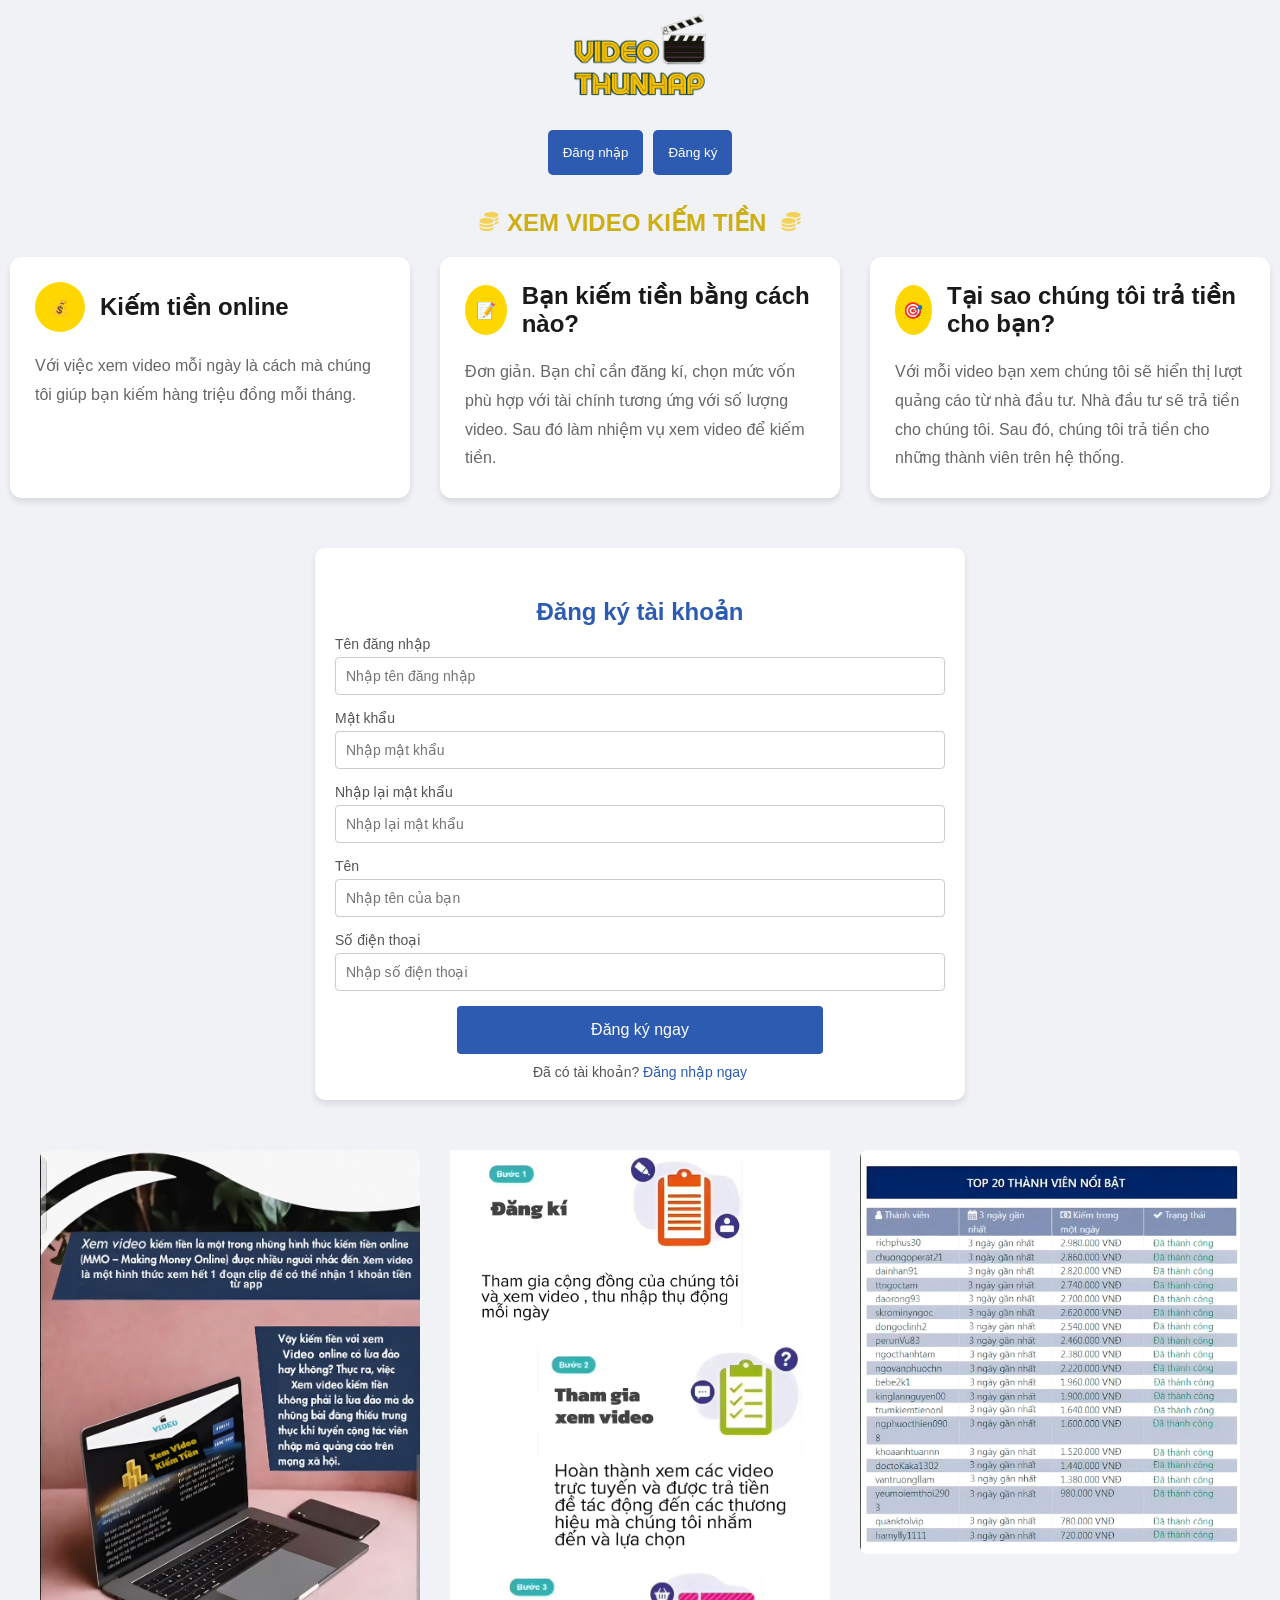
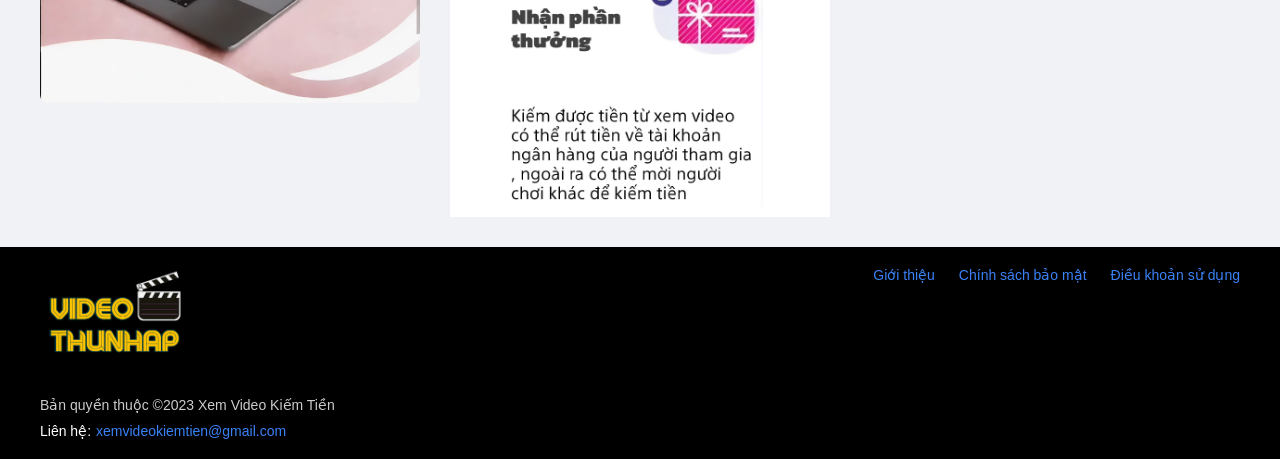
<file: index.html>
<!DOCTYPE html>
<html lang="vi">
  <head>
    <meta charset="UTF-8" />
    <meta name="viewport" content="width=device-width, initial-scale=1.0" />
    <title>Xem video nhận tiền uy tín 2024</title>
    <style>
      /* Reset một số style cơ bản */
      * {
        box-sizing: border-box;
        margin: 0;
        padding: 0;
      }
      body {
        font-family: Arial, sans-serif;
        background: #f0f2f5;
      }
      .btn-dang-nhap-dang-ky {
        display: flex;
        justify-content: center;
        width: 100%;
        margin-bottom: 20px;
        gap: 10px;
      }
      .btn-dang-nhap-dang-ky button {
        padding: 15px;
        border-radius: 5px;
        border: none;
        background: #2d5bb1;
        color: white;
        cursor: pointer;
      }

      .container {
        background: #f0f2f5;
        padding: 10px;
        border-radius: 8px;
        width: 100%;
        max-width: 1280px;
        margin: 0 auto;
      }
      .container h2 {
        text-align: center;
        margin-bottom: 20px;
        color: #333;
      }
      .login-form {
        max-width: 650px;
        margin: 0 auto;
        padding: 20px;
        padding-left: 20px;
        padding-right: 20px;
        background-color: white;
        margin-top: 50px;
        margin-bottom: 50px;
        border-radius: 10px;
        box-shadow: 0 4px 6px rgba(0, 0, 0, 0.1);
        
      }
      .logo {
        width: 150px;
        margin-bottom: 20px;
        display: block;
        margin-left: auto;
        margin-right: auto;
      }
      .form-group {
        margin-bottom: 15px;
      }
      .form-group label {
        display: block;
        margin-bottom: 5px;
        color: #555;
        font-size: 14px;
      }
      .form-group input {
        width: 100%;
        padding: 10px;
        font-size: 14px;
        border: 1px solid #ccc;
        border-radius: 4px;
      }
      .form-group input:focus {
        border-color: #66afe9;
        outline: none;
      }
      .error-message {
        color: red;
        font-size: 12px;
        margin-top: 5px;
        display: none;
      }
      .btn {
        width: 60%;
        padding: 15px;
        background: #2d5bb1;
        border: none;
        border-radius: 4px;
        color: #fff;
        font-size: 16px;
        cursor: pointer;
        margin-top: 10px;
        display: block;
        margin-left: auto;
        margin-right: auto;
      }
      .btn:hover {
        background: #4a84b3;
      }
      .title-main {
        text-align: center;
        font-size: 24px;
        color: #333;
        margin-top: 30px;
        margin-bottom: -20px;
      }

      .grid {
        display: grid;
        grid-template-columns: repeat(3, 1fr);
        gap: 30px;
        margin-top: 40px;
      }

      .card {
        background: white;
        padding: 25px;
        border-radius: 12px;
        box-shadow: 0 4px 6px rgba(0, 0, 0, 0.1);
        transition: transform 0.3s ease;
      }

      .card:hover {
        transform: translateY(-5px);
      }

      .card-header {
        display: flex;
        align-items: center;
        margin-bottom: 20px;
      }

      .card-icon {
        width: 50px;
        height: 50px;
        background: #ffd700;
        border-radius: 50%;
        display: flex;
        align-items: center;
        justify-content: center;
        margin-right: 15px;
      }

      .card-title {
        font-size: 24px;
        color: #1a1a1a;
        font-weight: bold;
      }

      .card-content {
        color: #666;
        font-size: 16px;
        line-height: 1.8;
      }

      .highlight {
        color: #CDAE13;
        font-weight: bold;
      }

     

      @media (max-width: 900px) {
        .grid {
          grid-template-columns: repeat(2, 1fr);
        }
      }

      @media (max-width: 600px) {
        .grid {
          grid-template-columns: 1fr;
        }

        .card {
          padding: 20px;
        }

        .card-title {
          font-size: 20px;
        }
      }

      .container-image-list {
        max-width: 1200px;
        margin: 0 auto;
      }

      .gallery {
        display: flex;
        flex-wrap: wrap;
        justify-content: space-between;
      }

      .gallery-item {
        flex-basis: calc(33.333% - 20px);
        text-align: center;
      }

      .gallery-item h2 {
        margin-bottom: 10px;
        font-size: 1.2rem;
      }

      .gallery-item img {
        max-width: 100%;
        height: auto;
        border-radius: 8px;
      }

      @media screen and (max-width: 768px) {
        .gallery-item {
          flex-basis: 100%;
        }
      }

      .footer {
        background-color: #000000;
        color: #ffffff;
        padding: 20px;
        margin-top: 20px;
        font-family: Arial, sans-serif;
      }
      .logo-footer {
        width: 150px;
        margin-bottom: 20px;
        display: block;
      }

      .footer-container {
        max-width: 1200px;
        margin: 0 auto;
        display: flex;
        justify-content: space-between;
        align-items: flex-start;
      }

      .footer-left {
        display: flex;
        flex-direction: column;
        gap: 10px;
      }

      .brand {
        display: flex;
        align-items: center;
        gap: 10px;
      }

      .brand-name {
        color: #ffd700;
        font-size: 20px;
        font-weight: bold;
      }

      .copyright {
        font-size: 14px;
        opacity: 0.8;
      }

      .contact {
        font-size: 14px;
      }

      .contact a {
        color: #3b82f6;
        text-decoration: none;
        margin-left: 5px;
      }

      .contact a:hover {
        text-decoration: underline;
      }

      .footer-right {
        display: flex;
        gap: 24px;
      }

      .footer-right a {
        color: #3b82f6;
        text-decoration: none;
        font-size: 14px;
      }

      .footer-right a:hover {
        text-decoration: underline;
      }

      /* Responsive design */
      @media (max-width: 768px) {
        .footer-container {
          flex-direction: column;
          gap: 20px;
        }

        .footer-right {
          gap: 15px;
        }
      }
    </style>
  </head>
  <body>
    <div class="container">
      <header>
        <a href="/">
          <img
            class="logo"
            src="image/logo.png"
            alt="logo"
          />
        </a>
      </header>
      <div class="btn-dang-nhap-dang-ky">
        <button id="btn-dang-nhap" class="btn-dang-nhap">Đăng nhập</button>
        <button class="btn-dang-ky">Đăng ký</button>
      </div>
      <div>
        <h1 class="highlight title-main"><svg style="width: 26px; height: 26px;  padding-top: 7px; margin-right: 5px;" xmlns="http://www.w3.org/2000/svg" viewBox="0 0 512 512"><!--!Font Awesome Free 6.7.2 by @fontawesome - https://fontawesome.com License - https://fontawesome.com/license/free Copyright 2025 Fonticons, Inc.--><path  fill="#f4d257" d="M512 80c0 18-14.3 34.6-38.4 48c-29.1 16.1-72.5 27.5-122.3 30.9c-3.7-1.8-7.4-3.5-11.3-5C300.6 137.4 248.2 128 192 128c-8.3 0-16.4 .2-24.5 .6l-1.1-.6C142.3 114.6 128 98 128 80c0-44.2 86-80 192-80S512 35.8 512 80zM160.7 161.1c10.2-.7 20.7-1.1 31.3-1.1c62.2 0 117.4 12.3 152.5 31.4C369.3 204.9 384 221.7 384 240c0 4-.7 7.9-2.1 11.7c-4.6 13.2-17 25.3-35 35.5c0 0 0 0 0 0c-.1 .1-.3 .1-.4 .2c0 0 0 0 0 0s0 0 0 0c-.3 .2-.6 .3-.9 .5c-35 19.4-90.8 32-153.6 32c-59.6 0-112.9-11.3-148.2-29.1c-1.9-.9-3.7-1.9-5.5-2.9C14.3 274.6 0 258 0 240c0-34.8 53.4-64.5 128-75.4c10.5-1.5 21.4-2.7 32.7-3.5zM416 240c0-21.9-10.6-39.9-24.1-53.4c28.3-4.4 54.2-11.4 76.2-20.5c16.3-6.8 31.5-15.2 43.9-25.5l0 35.4c0 19.3-16.5 37.1-43.8 50.9c-14.6 7.4-32.4 13.7-52.4 18.5c.1-1.8 .2-3.5 .2-5.3zm-32 96c0 18-14.3 34.6-38.4 48c-1.8 1-3.6 1.9-5.5 2.9C304.9 404.7 251.6 416 192 416c-62.8 0-118.6-12.6-153.6-32C14.3 370.6 0 354 0 336l0-35.4c12.5 10.3 27.6 18.7 43.9 25.5C83.4 342.6 135.8 352 192 352s108.6-9.4 148.1-25.9c7.8-3.2 15.3-6.9 22.4-10.9c6.1-3.4 11.8-7.2 17.2-11.2c1.5-1.1 2.9-2.3 4.3-3.4l0 3.4 0 5.7 0 26.3zm32 0l0-32 0-25.9c19-4.2 36.5-9.5 52.1-16c16.3-6.8 31.5-15.2 43.9-25.5l0 35.4c0 10.5-5 21-14.9 30.9c-16.3 16.3-45 29.7-81.3 38.4c.1-1.7 .2-3.5 .2-5.3zM192 448c56.2 0 108.6-9.4 148.1-25.9c16.3-6.8 31.5-15.2 43.9-25.5l0 35.4c0 44.2-86 80-192 80S0 476.2 0 432l0-35.4c12.5 10.3 27.6 18.7 43.9 25.5C83.4 438.6 135.8 448 192 448z"/></svg>XEM VIDEO KIẾM TIỀN <svg style="width: 26px; height: 26px; margin-left: 5px; padding-top: 7px;" xmlns="http://www.w3.org/2000/svg" viewBox="0 0 512 512"><!--!Font Awesome Free 6.7.2 by @fontawesome - https://fontawesome.com License - https://fontawesome.com/license/free Copyright 2025 Fonticons, Inc.--><path  fill="#f4d257" d="M512 80c0 18-14.3 34.6-38.4 48c-29.1 16.1-72.5 27.5-122.3 30.9c-3.7-1.8-7.4-3.5-11.3-5C300.6 137.4 248.2 128 192 128c-8.3 0-16.4 .2-24.5 .6l-1.1-.6C142.3 114.6 128 98 128 80c0-44.2 86-80 192-80S512 35.8 512 80zM160.7 161.1c10.2-.7 20.7-1.1 31.3-1.1c62.2 0 117.4 12.3 152.5 31.4C369.3 204.9 384 221.7 384 240c0 4-.7 7.9-2.1 11.7c-4.6 13.2-17 25.3-35 35.5c0 0 0 0 0 0c-.1 .1-.3 .1-.4 .2c0 0 0 0 0 0s0 0 0 0c-.3 .2-.6 .3-.9 .5c-35 19.4-90.8 32-153.6 32c-59.6 0-112.9-11.3-148.2-29.1c-1.9-.9-3.7-1.9-5.5-2.9C14.3 274.6 0 258 0 240c0-34.8 53.4-64.5 128-75.4c10.5-1.5 21.4-2.7 32.7-3.5zM416 240c0-21.9-10.6-39.9-24.1-53.4c28.3-4.4 54.2-11.4 76.2-20.5c16.3-6.8 31.5-15.2 43.9-25.5l0 35.4c0 19.3-16.5 37.1-43.8 50.9c-14.6 7.4-32.4 13.7-52.4 18.5c.1-1.8 .2-3.5 .2-5.3zm-32 96c0 18-14.3 34.6-38.4 48c-1.8 1-3.6 1.9-5.5 2.9C304.9 404.7 251.6 416 192 416c-62.8 0-118.6-12.6-153.6-32C14.3 370.6 0 354 0 336l0-35.4c12.5 10.3 27.6 18.7 43.9 25.5C83.4 342.6 135.8 352 192 352s108.6-9.4 148.1-25.9c7.8-3.2 15.3-6.9 22.4-10.9c6.1-3.4 11.8-7.2 17.2-11.2c1.5-1.1 2.9-2.3 4.3-3.4l0 3.4 0 5.7 0 26.3zm32 0l0-32 0-25.9c19-4.2 36.5-9.5 52.1-16c16.3-6.8 31.5-15.2 43.9-25.5l0 35.4c0 10.5-5 21-14.9 30.9c-16.3 16.3-45 29.7-81.3 38.4c.1-1.7 .2-3.5 .2-5.3zM192 448c56.2 0 108.6-9.4 148.1-25.9c16.3-6.8 31.5-15.2 43.9-25.5l0 35.4c0 44.2-86 80-192 80S0 476.2 0 432l0-35.4c12.5 10.3 27.6 18.7 43.9 25.5C83.4 438.6 135.8 448 192 448z"/></svg></h1>
        <div class="grid">
          <div class="card">
            <div class="card-header">
              <div class="card-icon">💰</div>
              <h3 class="card-title ">Kiếm tiền online</h3>
            </div>
            <div class="card-content">
              Với việc xem video mỗi ngày là cách mà chúng tôi giúp bạn kiếm
              hàng triệu đồng mỗi tháng.
            </div>
          </div>

          <div class="card">
            <div class="card-header">
              <div class="card-icon">📝</div>
              <h3 class="card-title ">Bạn kiếm tiền bằng cách nào?</h3>
            </div>
            <div class="card-content">
              Đơn giản. Bạn chỉ cần đăng kí, chọn mức vốn phù hợp với tài chính
              tương ứng với số lượng video. Sau đó làm nhiệm vụ xem video để
              kiếm tiền.
            </div>
          </div>

          <div class="card">
            <div class="card-header">
              <div class="card-icon">🎯</div>
              <h3 class="card-title ">
                Tại sao chúng tôi trả tiền cho bạn?
              </h3>
            </div>
            <div class="card-content">
              Với mỗi video bạn xem chúng tôi sẽ hiển thị lượt quảng cáo từ nhà
              đầu tư. Nhà đầu tư sẽ trả tiền cho chúng tôi. Sau đó, chúng tôi
              trả tiền cho những thành viên trên hệ thống.
            </div>
          </div>
        </div>
      </div>
      <div id="login-form" class="login-form">
        <h2 style="margin-top: 30px; margin-bottom: 10px; color: #2d5bb1">
          Đăng ký tài khoản
        </h2>
        <div class="form-group">
          <label for="username">Tên đăng nhập</label>
          <input type="text" id="username" placeholder="Nhập tên đăng nhập" />
          <div class="error-message" id="usernameError">
            Vui lòng nhập tên đăng nhập
          </div>
        </div>
        <div class="form-group">
          <label for="password">Mật khẩu</label>
          <input type="password" id="password" placeholder="Nhập mật khẩu" />
          <div class="error-message" id="passwordError">
            Vui lòng nhập mật khẩu
          </div>
        </div>
        <div class="form-group">
          <label for="confirmPassword">Nhập lại mật khẩu</label>
          <input
            type="password"
            id="confirmPassword"
            placeholder="Nhập lại mật khẩu"
          />
          <div class="error-message" id="confirmPasswordError">
            Mật khẩu không khớp
          </div>
        </div>
        <div class="form-group">
          <label for="fullName">Tên</label>
          <input type="text" id="fullName" placeholder="Nhập tên của bạn" />
          <div class="error-message" id="fullNameError">
            Vui lòng nhập tên của bạn
          </div>
        </div>
        <div class="form-group">
          <label for="phoneNumber">Số điện thoại</label>
          <input type="tel" id="phoneNumber" placeholder="Nhập số điện thoại" />
          <div class="error-message" id="phoneNumberError">
            Vui lòng nhập số điện thoại
          </div>
        </div>
        <button class="btn" onclick="register()">Đăng ký ngay</button>
        <p
          style="
            text-align: center;
            margin-top: 10px;
            font-size: 14px;
            color: #555;
          "
        >
          Đã có tài khoản?
          <a href="/login.html" style="color: #2d5bb1; text-decoration: none"
            >Đăng nhập ngay</a
          >
        </p>
      </div>

      <div class="container-image-list">
        <div class="gallery">
          <div class="gallery-item">
            <img
              src="image/gioithieu.jpg"
              alt="giới thiệu"
            />
          </div>
          <div style="background-color: white" class="gallery-item">
            <div>
              <img
                style="margin-right: 60px; width: 70%"
                src="image/buoc1.jpg"
                alt="bước 1"
              />
              <img
                style="margin-left: 60px; width: 70%"
                src="image/buoc2.jpg"
                alt="bước 2"
              />
              <img
                style="margin-right: 20px; width: 70%"
                src="image/buoc3.jpg"
                alt="bước 3"
              />
            </div>
          </div>
          <div class="gallery-item">
            <img
              src="image/danhsachgiai.jpg"
              alt="Image 3"
            />
          </div>
        </div>
      </div>
    </div>
    <footer class="footer">
      <div class="footer-container">
        <div class="footer-left">
          <div class="brand">
            <img
              class="logo-footer"
              src="image/logo.png"
              alt=""
            />
          </div>
          <div class="copyright">Bản quyền thuộc ©2023 Xem Video Kiếm Tiền</div>
          <div class="contact">
            Liên hệ:<a href="mailto:xemvideokiemtien@gmail.com"
              >xemvideokiemtien@gmail.com</a
            >
          </div>
        </div>
        <div class="footer-right">
          <a href="/gioi-thieu">Giới thiệu</a>
          <a href="/chinh-sach-bao-mat">Chính sách bảo mật</a>
          <a href="/dieu-khoan">Điều khoản sử dụng</a>
        </div>
      </div>
    </footer>

    <script>
      function register() {
        // Lấy giá trị từ các input
        var username = document.getElementById("username").value.trim();
        var password = document.getElementById("password").value;
        var confirmPassword = document.getElementById("confirmPassword").value;
        var fullName = document.getElementById("fullName").value.trim();
        var phoneNumber = document.getElementById("phoneNumber").value.trim();

        // Reset thông báo lỗi
        document.getElementById("usernameError").style.display = "none";
        document.getElementById("passwordError").style.display = "none";
        document.getElementById("confirmPasswordError").style.display = "none";
        document.getElementById("fullNameError").style.display = "none";
        document.getElementById("phoneNumberError").style.display = "none";

        var isValid = true;

        // Kiểm tra từng trường
        if (username === "") {
          document.getElementById("usernameError").style.display = "block";
          isValid = false;
        }
        if (password === "") {
          document.getElementById("passwordError").style.display = "block";
          isValid = false;
        }
        if (confirmPassword === "" || confirmPassword !== password) {
          document.getElementById("confirmPasswordError").style.display =
            "block";
          isValid = false;
        }
        if (fullName === "") {
          document.getElementById("fullNameError").style.display = "block";
          isValid = false;
        }
        if (phoneNumber === "") {
          document.getElementById("phoneNumberError").style.display = "block";
          isValid = false;
        }

        // Nếu tất cả thông tin hợp lệ thì lưu và chuyển hướng
        if (isValid) {
          // Lưu tên đăng nhập vào localStorage để hiển thị ở trang greeting.html
          localStorage.setItem("username", username);
          // Nếu cần lưu thêm các thông tin khác:
          localStorage.setItem("fullName", fullName);
          localStorage.setItem("phoneNumber", phoneNumber);
          // Lưu mật khẩu trên client không an toàn, vì vậy không khuyến khích lưu mật khẩu trên localStorage
          // Chuyển hướng sang trang greeting.html
          window.location.href = "taikhoan.html";
        }
      }
      document
        .querySelector(".btn-dang-ky")
        .addEventListener("click", function () {
          document.getElementById("login-form").scrollIntoView({
            behavior: "smooth",
            block: "start",
          });
        });

       //chuyen huong sang trang login.html
      document
        .querySelector(".btn-dang-nhap")
        .addEventListener("click", function () {
          window.location.href = "login.html";
        });
    </script>
  </body>
</html>
</file>
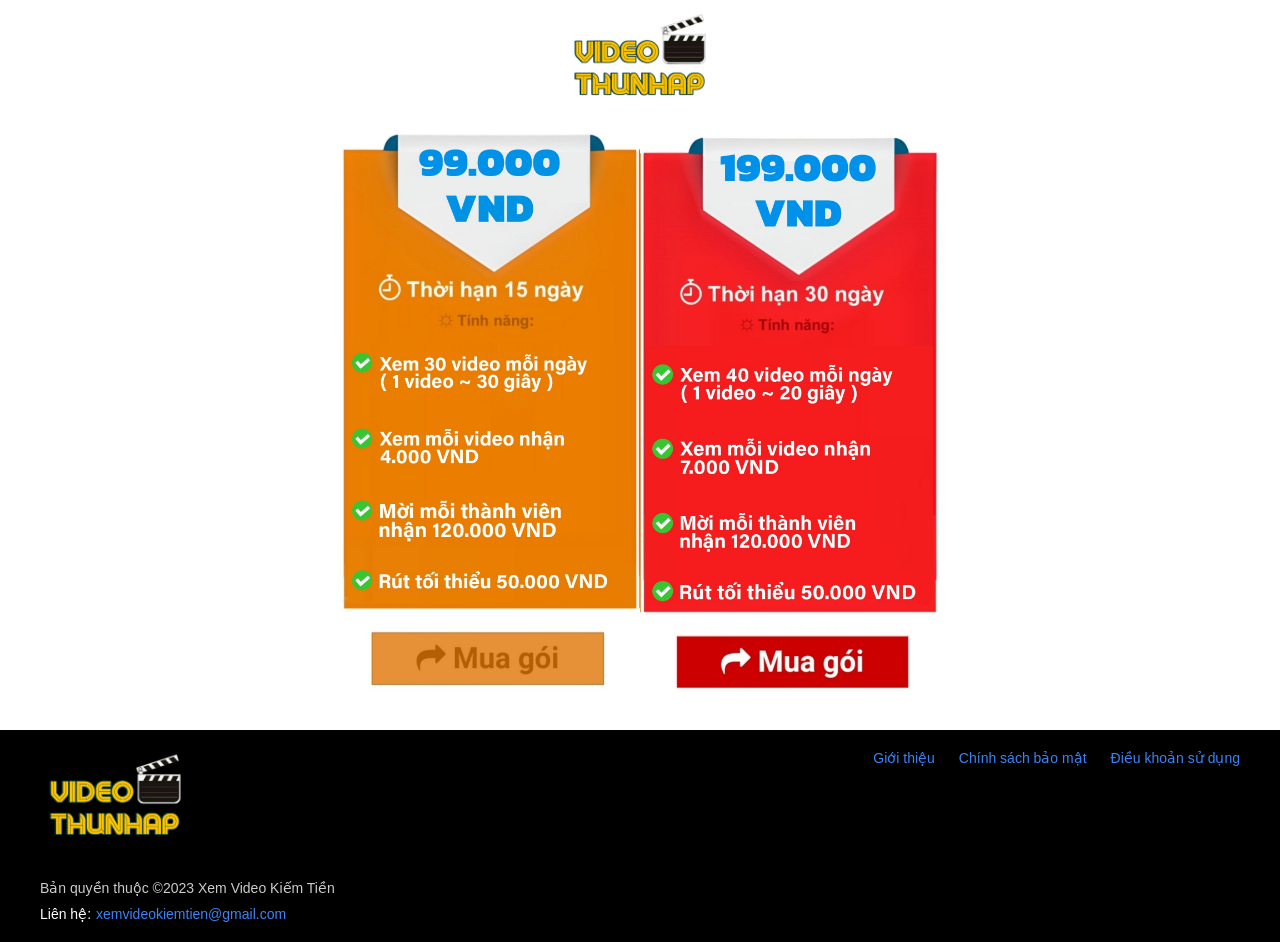
<file: danhsachgoi.html>
<!DOCTYPE html>
<html lang="en">
  <head>
    <meta charset="UTF-8" />
    <meta name="viewport" content="width=device-width, initial-scale=1.0" />
    <title>Danh sách gói kích hoạt</title>
    <style>
      * {
        box-sizing: border-box;
        margin: 0;
        padding: 0;
      }
      body {
        font-family: Arial, sans-serif;
        background: white;
      }

      .container {
        min-height: 1vh;
        background: white;
        padding: 10px;
        border-radius: 8px;
        width: 100%;
      }
      .container h2 {
        text-align: center;
        margin-bottom: 20px;
        color: #333;
      }

      .logo {
        width: 150px;
        margin-bottom: 20px;
        display: block;
        margin-left: auto;
        margin-right: auto;
      }
      .danh-sach-goi {
        display: flex;
        width: 600px;
        min-width: 35%;
        max-width: 100%;
        margin: 0 auto;
      }
      .danh-sach-goi a {
        width: 50%;
      }
      .danh-sach-goi img {
        width: 100%;
      }
      .footer {
        background-color: #000000;
        color: #ffffff;
        padding: 20px;
        margin-top: 20px;
        font-family: Arial, sans-serif;
      }
      .logo-footer {
        width: 150px;
        margin-bottom: 20px;
        display: block;
      }

      .footer-container {
        max-width: 1200px;
        margin: 0 auto;
        display: flex;
        justify-content: space-between;
        align-items: flex-start;
      }

      .footer-left {
        display: flex;
        flex-direction: column;
        gap: 10px;
      }

      .brand {
        display: flex;
        align-items: center;
        gap: 10px;
      }

      .brand-name {
        color: #ffd700;
        font-size: 20px;
        font-weight: bold;
      }

      .copyright {
        font-size: 14px;
        opacity: 0.8;
      }

      .contact {
        font-size: 14px;
      }

      .contact a {
        color: #3b82f6;
        text-decoration: none;
        margin-left: 5px;
      }

      .contact a:hover {
        text-decoration: underline;
      }

      .footer-right {
        display: flex;
        gap: 24px;
      }

      .footer-right a {
        color: #3b82f6;
        text-decoration: none;
        font-size: 14px;
      }

      .footer-right a:hover {
        text-decoration: underline;
      }

      /* Responsive design */
      @media (max-width: 768px) {
        .footer-container {
          flex-direction: column;
          gap: 20px;
        }

        .footer-right {
          gap: 15px;
        }
      }
    </style>
  </head>
  <body>
    <div class="container">
      <header>
        <a href="/">
          <img class="logo" src="/image/logo.png" alt="" />
        </a>
      </header>
      <div class="danh-sach-goi">
        <a href="/goi99k.html">
          <img src="/image/goi99k.jpg" alt="" />
        </a>
        <a href="/goi199k.html">
          <img src="/image/goi199k.jpg" alt="" />
        </a>
      </div>
    </div>
    <footer class="footer">
      <div class="footer-container">
        <div class="footer-left">
          <div class="brand">
            <img
              class="logo-footer"
              src="/image/logo.png"
              alt=""
            />
          </div>
          <div class="copyright">Bản quyền thuộc ©2023 Xem Video Kiếm Tiền</div>
          <div class="contact">
            Liên hệ:<a href="mailto:xemvideokiemtien@gmail.com"
              >xemvideokiemtien@gmail.com</a
            >
          </div>
        </div>
        <div class="footer-right">
          <a href="/gioi-thieu">Giới thiệu</a>
          <a href="/chinh-sach-bao-mat">Chính sách bảo mật</a>
          <a href="/dieu-khoan">Điều khoản sử dụng</a>
        </div>
      </div>
    </footer>
  </body>
</html>
</file>
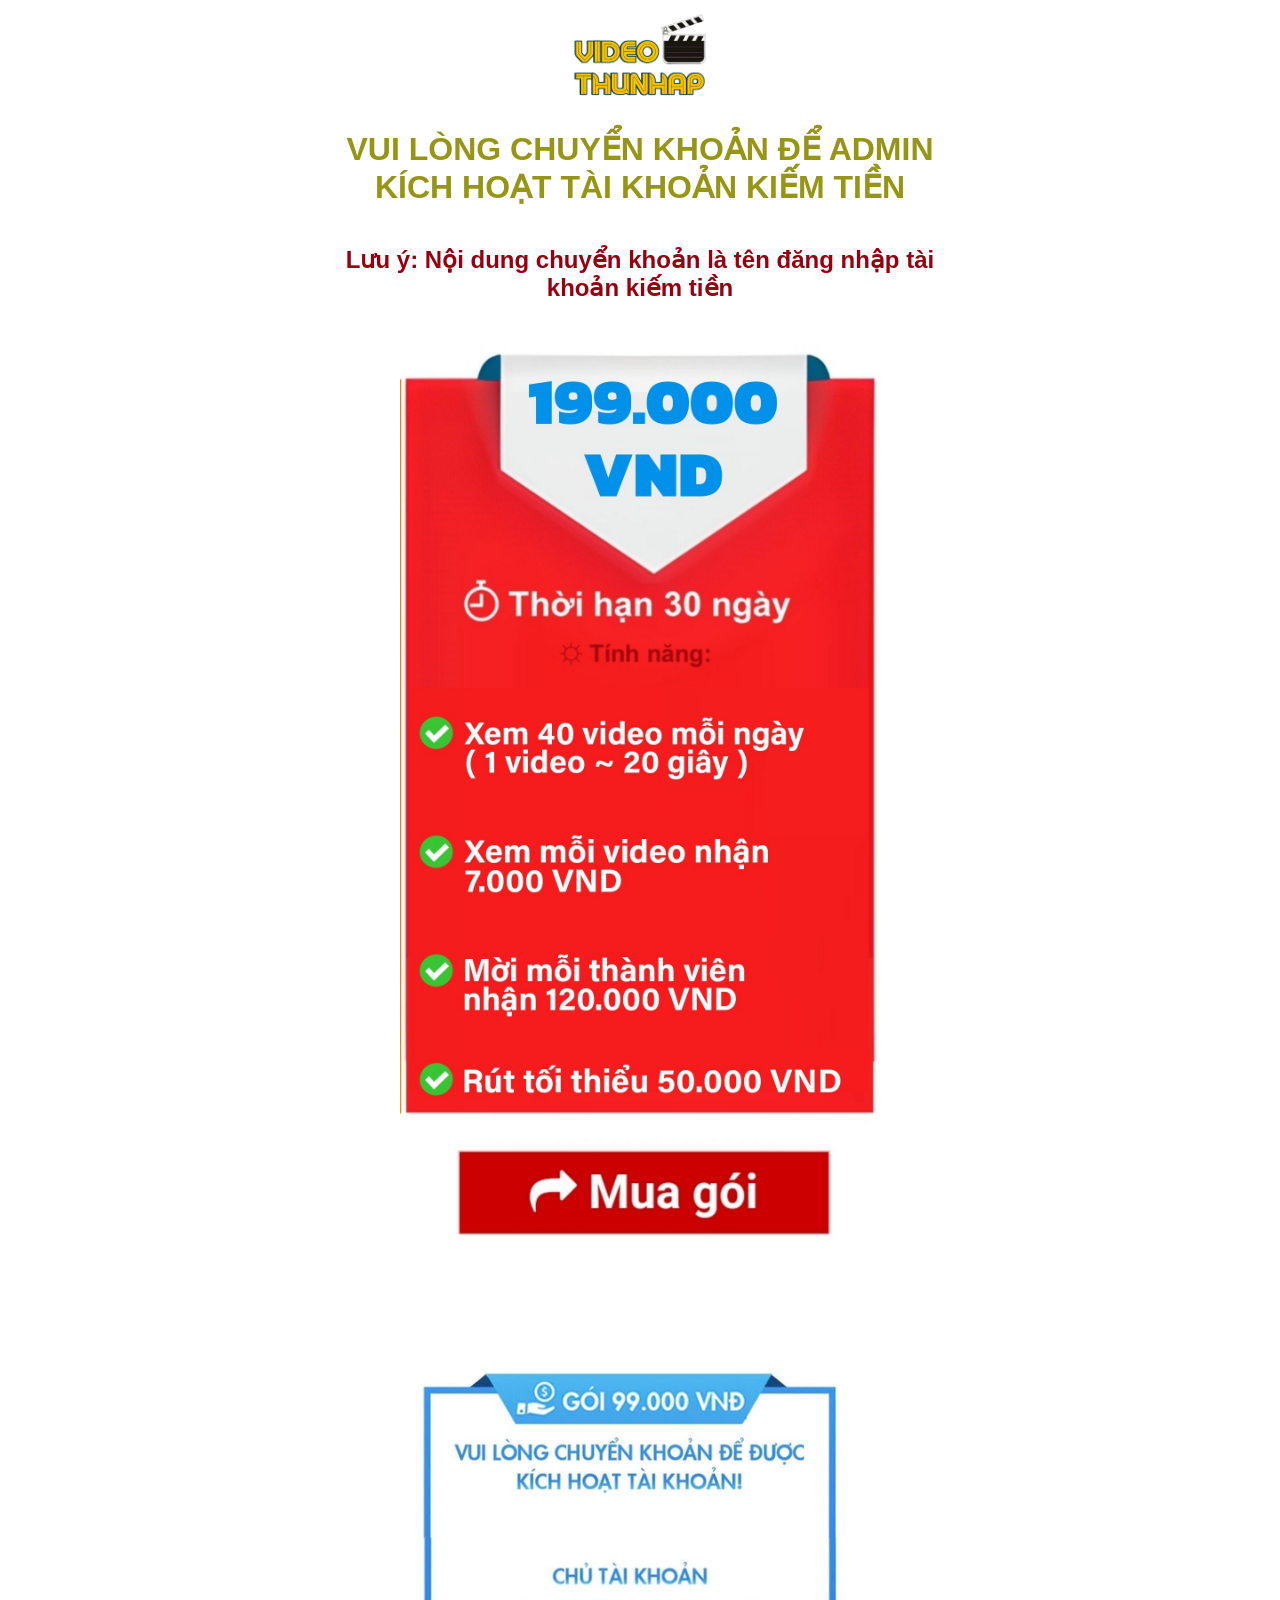
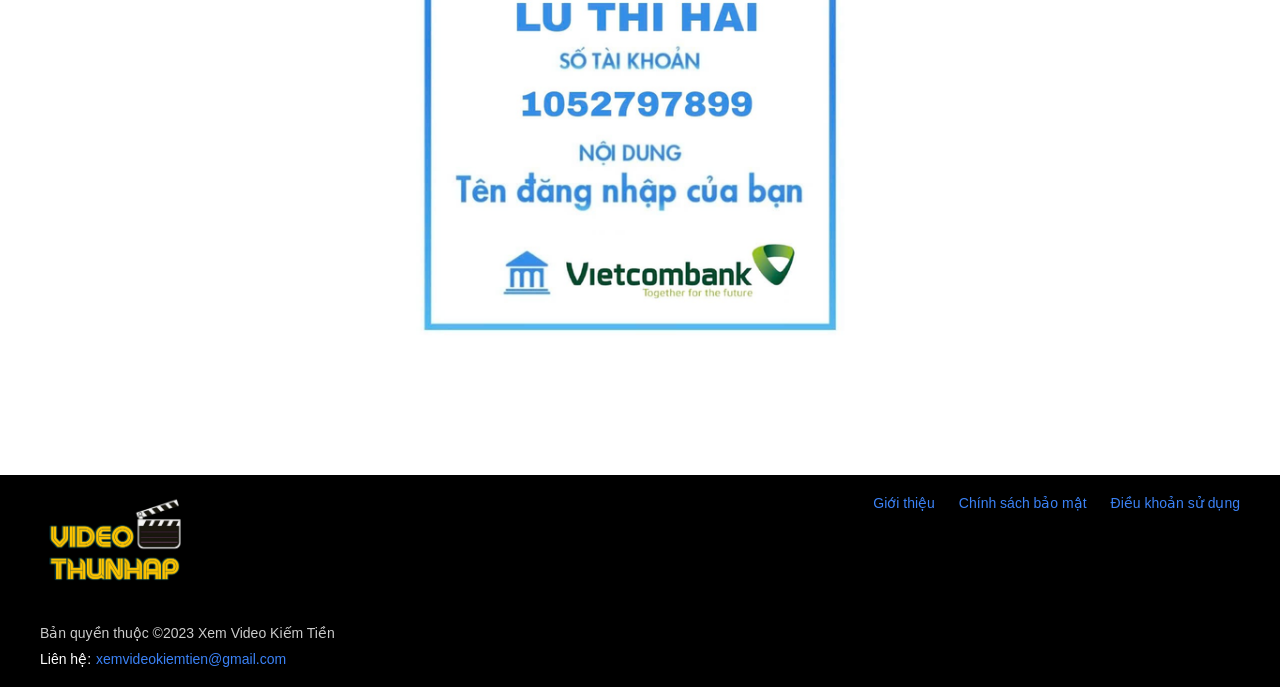
<file: goi199k.html>
<!DOCTYPE html>
<html lang="en">
  <head>
    <meta charset="UTF-8" />
    <meta name="viewport" content="width=device-width, initial-scale=1.0" />
    <title>Mua gói 199k</title>
    <style>
      * {
        box-sizing: border-box;
        margin: 0;
        padding: 0;
      }
      body {
        font-family: Arial, sans-serif;
        background: white;
      }

      .container {
        min-height: 1vh;
        background: white;
        padding: 10px;
        border-radius: 8px;
        width: 100%;
      }
      .container h2 {
        text-align: center;
        margin-bottom: 20px;
        color: #333;
      }

      .logo {
        width: 150px;
        margin-bottom: 20px;
        display: block;
        margin-left: auto;
        margin-right: auto;
      }
      .danh-sach-goi {
        display: flex;
        flex-direction: column;
        width: 600px;
        min-width: 35%;
        max-width: 100%;
        gap: 20px;
        margin: 0 auto;
      }
      .danh-sach-goi img {
        width: 80%;
        margin: 0 auto;
      }
      .danh-sach-goi .stk{
        padding-top: 100px;
        padding-bottom: 100px;
        width: 100%;
        display: block;
      }
      .title{
        text-align: center;
        margin-bottom: 20px;
        color: #969614;
      }
      .footer {
        background-color: #000000;
        color: #ffffff;
        padding: 20px;
        margin-top: 20px;
        font-family: Arial, sans-serif;
      }
      .logo-footer {
        width: 150px;
        margin-bottom: 20px;
        display: block;
      }

      .footer-container {
        max-width: 1200px;
        margin: 0 auto;
        display: flex;
        justify-content: space-between;
        align-items: flex-start;
      }

      .footer-left {
        display: flex;
        flex-direction: column;
        gap: 10px;
      }

      .brand {
        display: flex;
        align-items: center;
        gap: 10px;
      }

      .brand-name {
        color: #ffd700;
        font-size: 20px;
        font-weight: bold;
      }

      .copyright {
        font-size: 14px;
        opacity: 0.8;
      }

      .contact {
        font-size: 14px;
      }

      .contact a {
        color: #3b82f6;
        text-decoration: none;
        margin-left: 5px;
      }

      .contact a:hover {
        text-decoration: underline;
      }

      .footer-right {
        display: flex;
        gap: 24px;
      }

      .footer-right a {
        color: #3b82f6;
        text-decoration: none;
        font-size: 14px;
      }

      .footer-right a:hover {
        text-decoration: underline;
      }

      /* Responsive design */
      @media (max-width: 768px) {
        .footer-container {
          flex-direction: column;
          gap: 20px;
        }

        .footer-right {
          gap: 15px;
        }
      }
    </style>
  </head>
  <body>
    <div class="container">
      <header>
        <a href="/">
          <img
            class="logo"
            src="image/logo.png"
            alt=""
          />
        </a>
      </header>
      <div class="danh-sach-goi">
        <h1 class="title">VUI LÒNG CHUYỂN KHOẢN ĐỂ ADMIN KÍCH HOẠT TÀI KHOẢN KIẾM TIỀN</h1>
        <h2 style="color: #980010;">Lưu ý: Nội dung chuyển khoản là tên đăng nhập tài khoản kiếm tiền</h2>
        <img
          src="/image/goi199k.jpg"
          alt=""
        />
        <img
         class="stk"
          src="/image/stk.png"
          alt=""
        />
      </div>
    </div>
    <footer class="footer">
        <div class="footer-container">
          <div class="footer-left">
            <div class="brand">
              <img
                class="logo-footer"
                src="/image/logo.png"
                alt=""
              />
            </div>
            <div class="copyright">Bản quyền thuộc ©2023 Xem Video Kiếm Tiền</div>
            <div class="contact">
              Liên hệ:<a href="mailto:xemvideokiemtien@gmail.com"
                >xemvideokiemtien@gmail.com</a
              >
            </div>
          </div>
          <div class="footer-right">
            <a href="/gioi-thieu">Giới thiệu</a>
            <a href="/chinh-sach-bao-mat">Chính sách bảo mật</a>
            <a href="/dieu-khoan">Điều khoản sử dụng</a>
          </div>
        </div>
      </footer>
  </body>
</html>
</file>
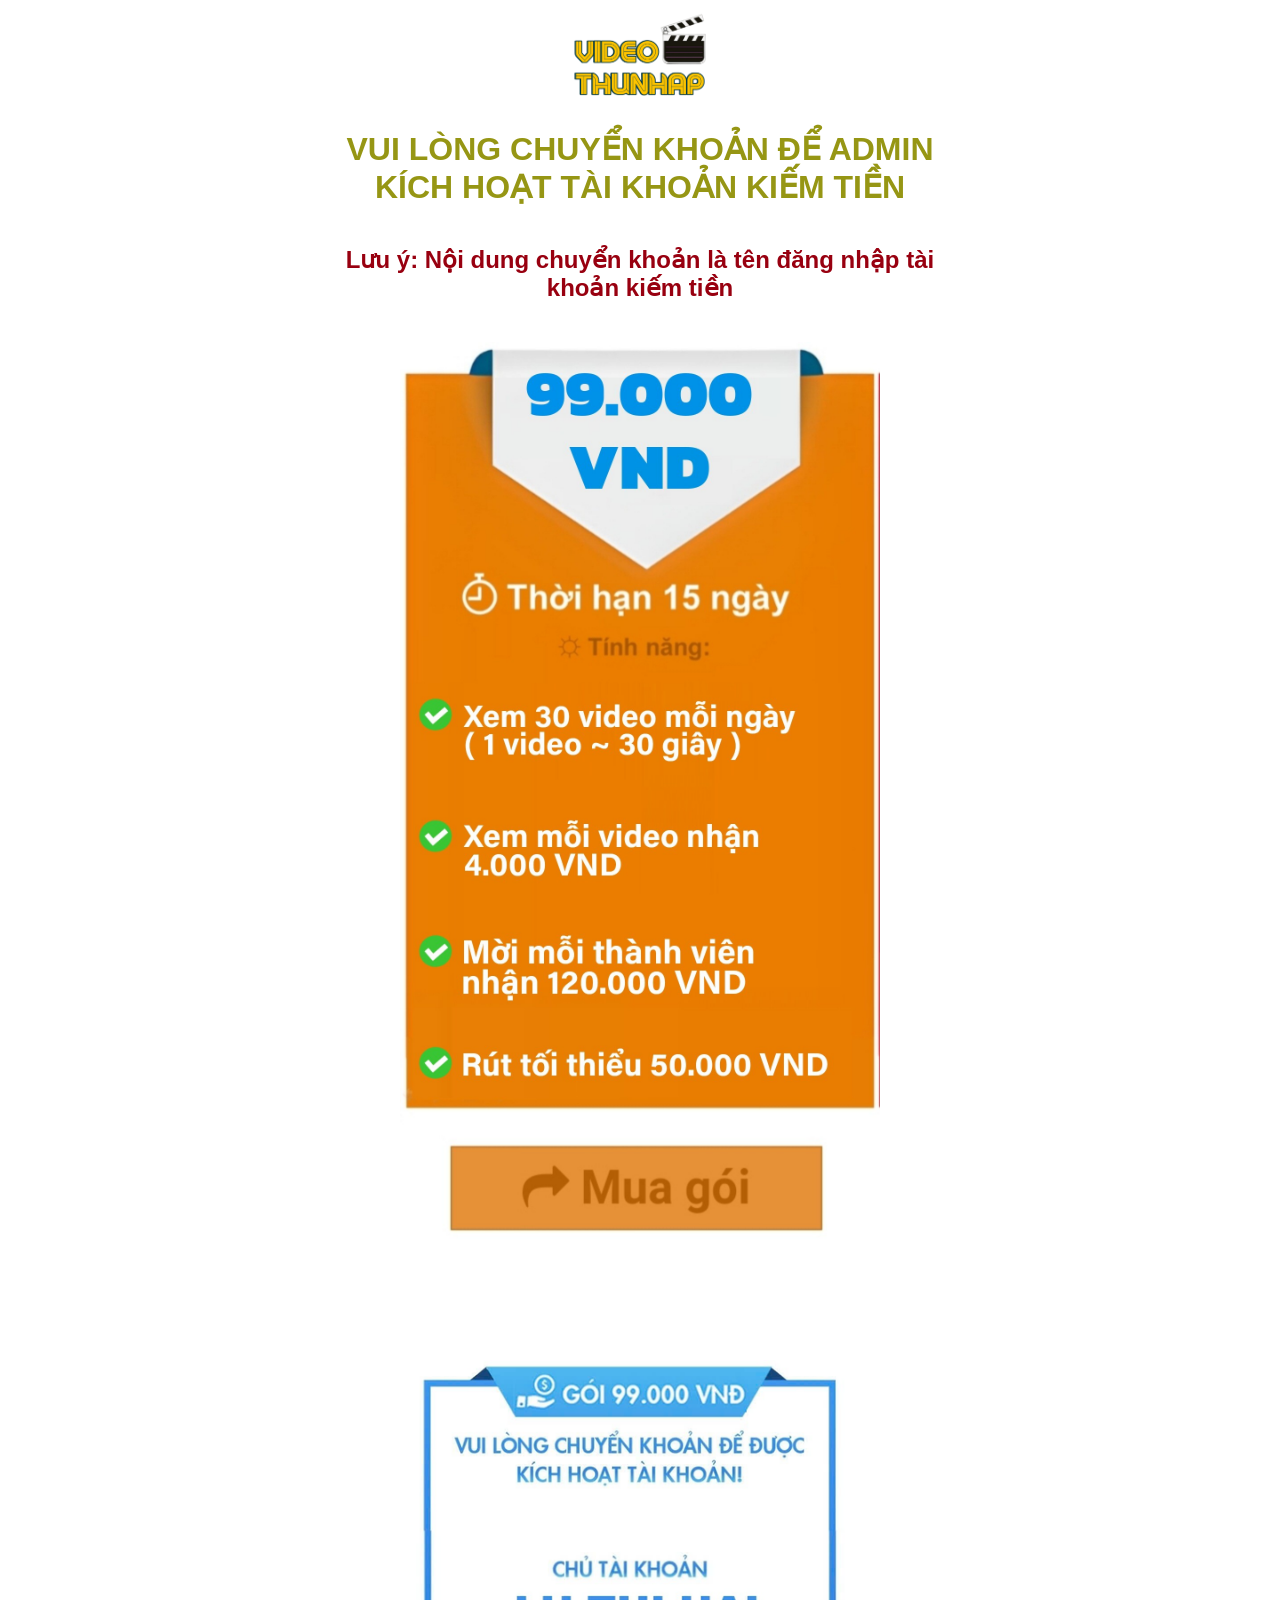
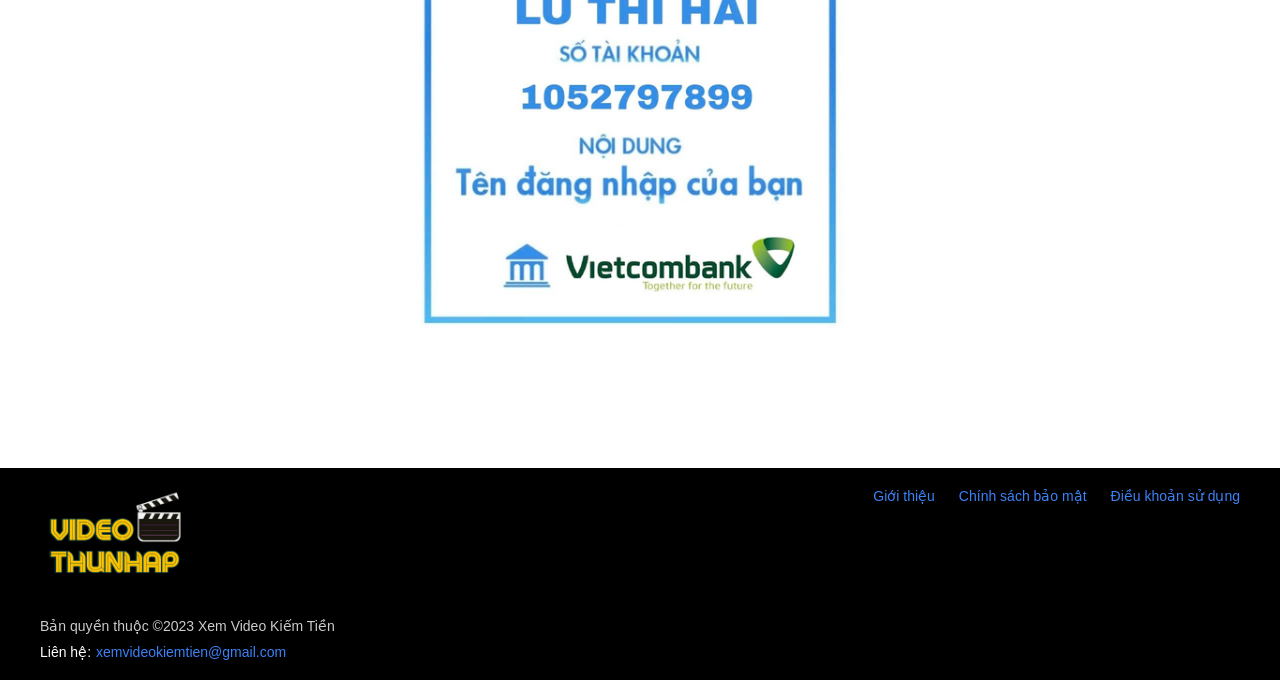
<file: goi99k.html>
<!DOCTYPE html>
<html lang="en">
  <head>
    <meta charset="UTF-8" />
    <meta name="viewport" content="width=device-width, initial-scale=1.0" />
    <title>Mua gói 99k</title>
    <style>
      * {
        box-sizing: border-box;
        margin: 0;
        padding: 0;
      }
      body {
        font-family: Arial, sans-serif;
        background: white;
      }

      .container {
        min-height: 1vh;
        background: white;
        padding: 10px;
        border-radius: 8px;
        width: 100%;
      }
      .container h2 {
        text-align: center;
        margin-bottom: 20px;
        color: #333;
      }

      .logo {
        width: 150px;
        margin-bottom: 20px;
        display: block;
        margin-left: auto;
        margin-right: auto;
      }
      .danh-sach-goi {
        display: flex;
        flex-direction: column;
        width: 600px;
        min-width: 35%;
        max-width: 100%;
        gap: 20px;
        margin: 0 auto;
      }
      .danh-sach-goi img {
        width: 80%;
        margin: 0 auto;
      }
      .danh-sach-goi .stk{
        padding-top: 100px;
        padding-bottom: 100px;
        width: 100%;
        display: block;
      }
      .title{
        text-align: center;
        margin-bottom: 20px;
        color: #969614;
      }
      .footer {
        background-color: #000000;
        color: #ffffff;
        padding: 20px;
        margin-top: 20px;
        font-family: Arial, sans-serif;
      }
      .logo-footer {
        width: 150px;
        margin-bottom: 20px;
        display: block;
      }

      .footer-container {
        max-width: 1200px;
        margin: 0 auto;
        display: flex;
        justify-content: space-between;
        align-items: flex-start;
      }

      .footer-left {
        display: flex;
        flex-direction: column;
        gap: 10px;
      }

      .brand {
        display: flex;
        align-items: center;
        gap: 10px;
      }

      .brand-name {
        color: #ffd700;
        font-size: 20px;
        font-weight: bold;
      }

      .copyright {
        font-size: 14px;
        opacity: 0.8;
      }

      .contact {
        font-size: 14px;
      }

      .contact a {
        color: #3b82f6;
        text-decoration: none;
        margin-left: 5px;
      }

      .contact a:hover {
        text-decoration: underline;
      }

      .footer-right {
        display: flex;
        gap: 24px;
      }

      .footer-right a {
        color: #3b82f6;
        text-decoration: none;
        font-size: 14px;
      }

      .footer-right a:hover {
        text-decoration: underline;
      }

      /* Responsive design */
      @media (max-width: 768px) {
        .footer-container {
          flex-direction: column;
          gap: 20px;
        }

        .footer-right {
          gap: 15px;
        }
      }
    </style>
  </head>
  <body>
    <div class="container">
      <header>
        <a href="/">
          <img
            class="logo"
            src="image/logo.png"
            alt=""
          />
        </a>
      </header>
      <div class="danh-sach-goi">
        <h1 class="title">VUI LÒNG CHUYỂN KHOẢN ĐỂ ADMIN KÍCH HOẠT TÀI KHOẢN KIẾM TIỀN</h1>
        <h2 style="color: #980010;">Lưu ý: Nội dung chuyển khoản là tên đăng nhập tài khoản kiếm tiền</h2>
        <img
          src="/image/goi99k.jpg"
          alt=""
        />
        <img
         class="stk"
          src="/image/stk.png"
          alt=""
        />
      </div>
    </div>
    <footer class="footer">
        <div class="footer-container">
          <div class="footer-left">
            <div class="brand">
              <img
                class="logo-footer"
                src="/image/logo.png"
                alt=""
              />
            </div>
            <div class="copyright">Bản quyền thuộc ©2023 Xem Video Kiếm Tiền</div>
            <div class="contact">
              Liên hệ:<a href="mailto:xemvideokiemtien@gmail.com"
                >xemvideokiemtien@gmail.com</a
              >
            </div>
          </div>
          <div class="footer-right">
            <a href="/gioi-thieu">Giới thiệu</a>
            <a href="/chinh-sach-bao-mat">Chính sách bảo mật</a>
            <a href="/dieu-khoan">Điều khoản sử dụng</a>
          </div>
        </div>
      </footer>
  </body>
</html>
</file>
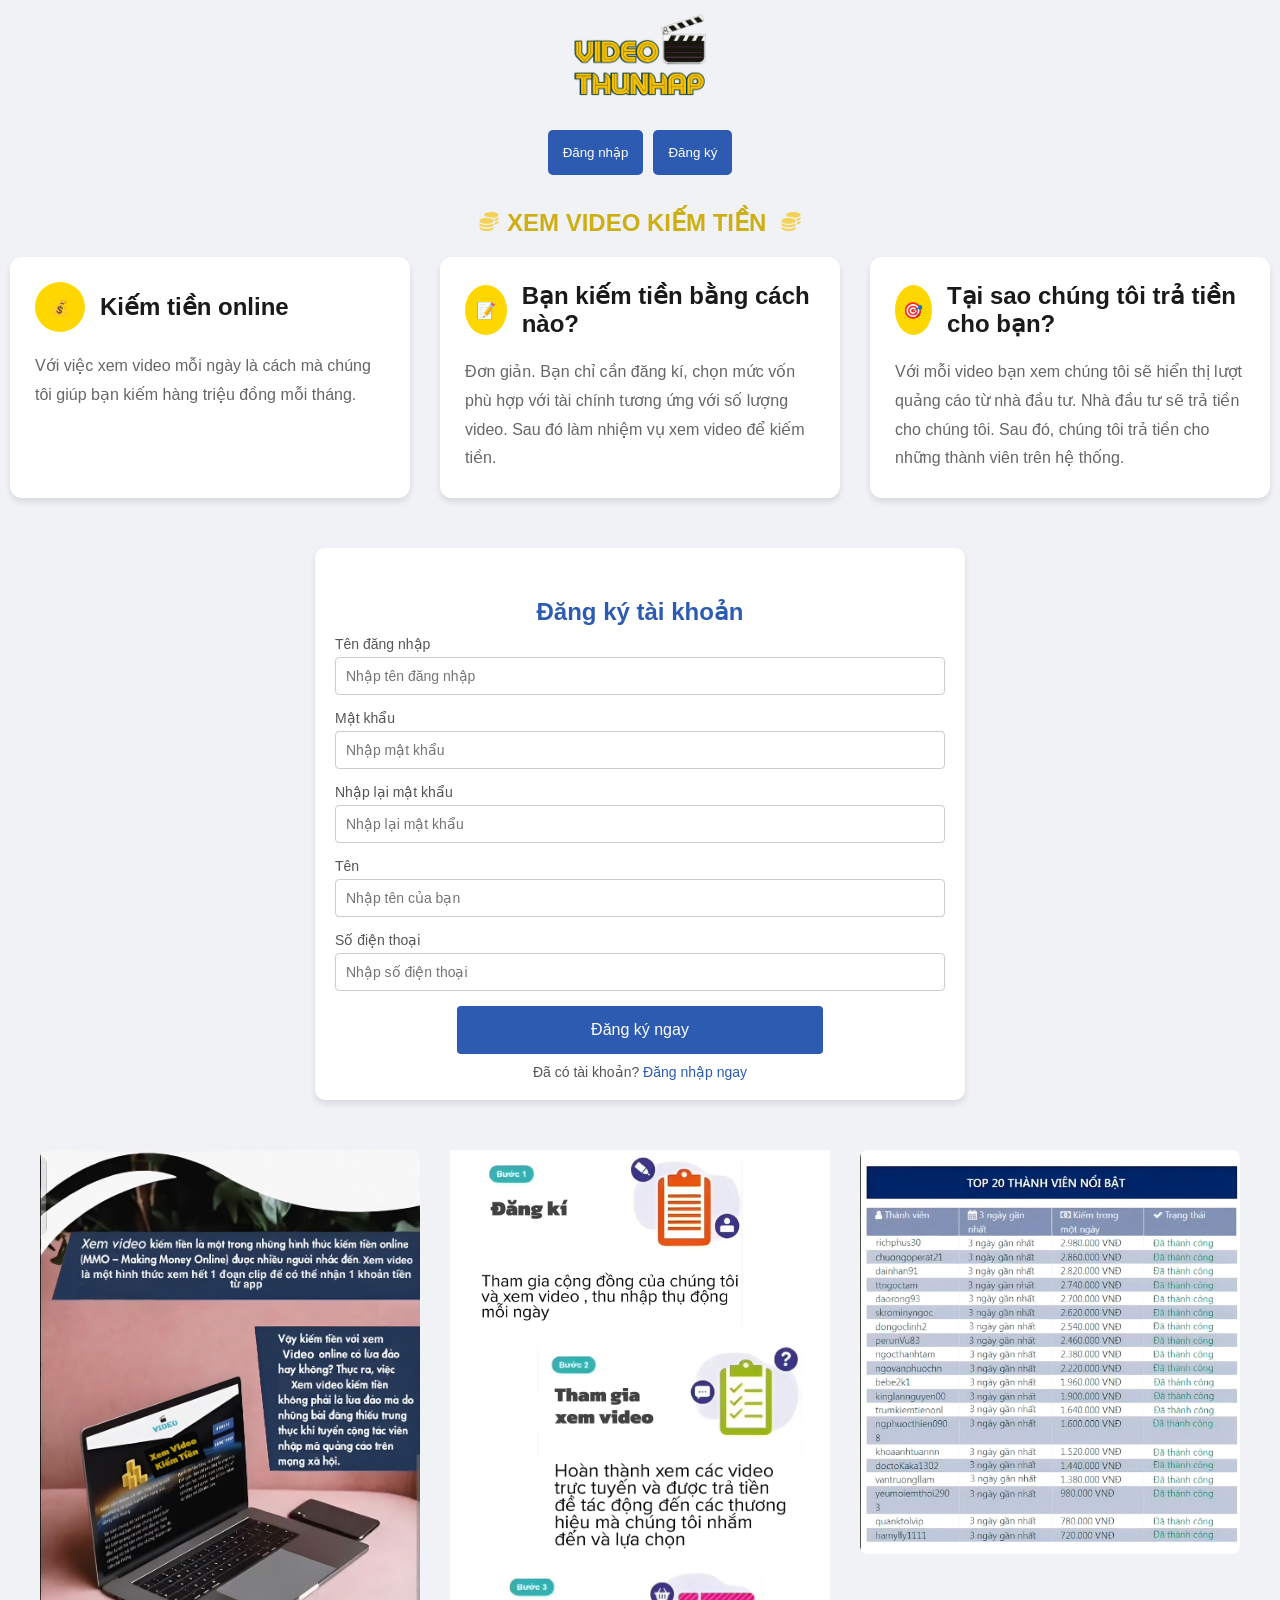
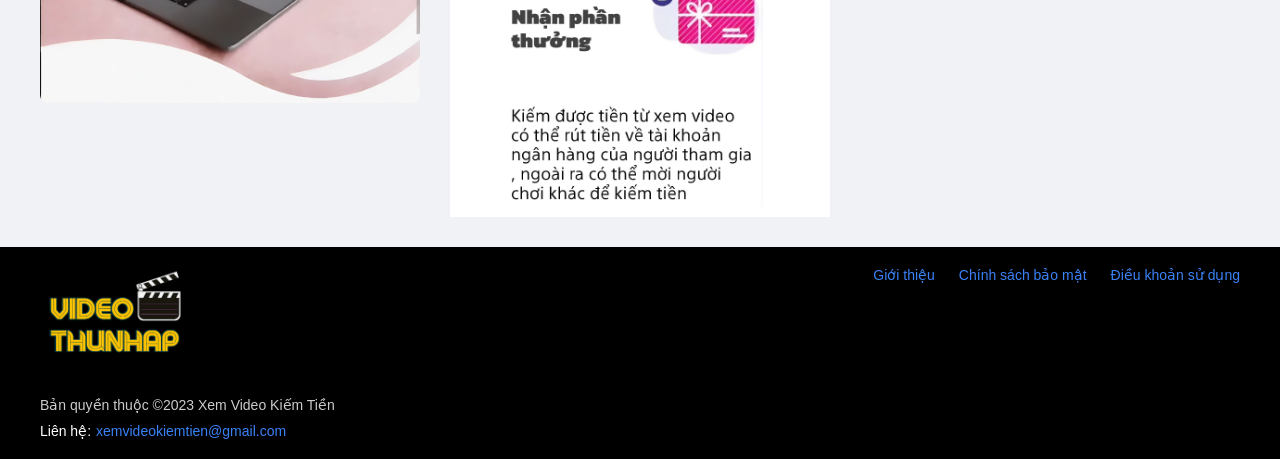
<file: greeting.html>
<!DOCTYPE html>
<html lang="vi">
<head>
  <meta charset="UTF-8">
  <title>Chào Mừng</title>
  <meta name="viewport" content="width=device-width, initial-scale=1.0">
  <style>
    /* Reset cơ bản */
    * {
      margin: 0;
      padding: 0;
      box-sizing: border-box;
    }
    body {
      font-family: 'Arial', sans-serif;
      background-color: #f8f9fa;
      color: #333;
      line-height: 1.6;
    }
    /* Dashboard */
    .dashboard {
      min-height: 1vh;
      background-color: #fff;
      max-width: 800px;
      margin: 20px auto;
      padding: 20px;
      border-radius: 8px;
      box-shadow: 0 2px 5px rgba(0, 0, 0, 0.1);
      text-align: center;
    }
    .dashboard p {
      margin-bottom: 10px;
      font-size: 18px;
    }
    .dashboard button {
      background-color: #28a745;
      color: #fff;
      border: none;
      padding: 10px 20px;
      border-radius: 4px;
      cursor: pointer;
      font-size: 16px;
      transition: background 0.3s;
    }
    .dashboard button:hover {
      background-color: #218838;
    }
    /* Danh sách video */
    .video-list {
      max-width: 1000px;
      margin: 20px auto;
      display: grid;
      grid-template-columns: 1fr; /* Mặc định 1 cột cho thiết bị nhỏ */
      gap: 20px;
      padding: 0 10px;
    }
    /* Hiển thị 3 cột trên PC (độ rộng màn hình từ 1024px trở lên) */
    @media screen and (min-width: 1024px) {
      .video-list {
        grid-template-columns: repeat(3, 1fr);
      }
    }
    .video-item {
      background-color: #fff;
      border-radius: 8px;
      overflow: hidden;
      box-shadow: 0 2px 5px rgba(0, 0, 0, 0.1);
      transition: transform 0.3s, box-shadow 0.3s;
      cursor: pointer;
    }
    .video-item:hover {
      transform: translateY(-5px);
      box-shadow: 0 4px 10px rgba(0, 0, 0, 0.15);
    }
    /* Container chứa hình ảnh và icon play */
    .video-thumbnail {
      position: relative;
    }
    .video-thumbnail img {
      width: 100%;
      display: block;
    }
    /* Icon play dạng tam giác */
    .play-icon {
      position: absolute;
      top: 50%;
      left: 50%;
      transform: translate(-50%, -50%);
      font-size: 50px;
      color: rgba(255, 255, 255, 0.8);
      pointer-events: none;
    }
    /* Thông tin video */
    .video-info {
      padding: 15px;
      text-align: center;
    }
    .video-info h3 {
      font-size: 20px;
      margin-bottom: 10px;
      color: #333;
    }
    .video-info p {
      font-size: 16px;
      color: #777;
    }
    /* Thông báo kích hoạt tài khoản */
    .notification {
      position: fixed;
      top: 0;
      left: 0;
      width: 100%;
      height: 100%;
      background: rgba(0,0,0,0.6);
      display: none;
      align-items: center;
      justify-content: center;
      z-index: 1000;
    }
    .notification-content {
      background: #fff;
      padding: 30px;
      border-radius: 8px;
      text-align: center;
      max-width: 400px;
      width: 90%;
    }
    .notification-content p {
      font-size: 18px;
      margin-bottom: 20px;
    }
    .notification-content button {
      background: #007bff;
      color: #fff;
      border: none;
      padding: 10px 20px;
      border-radius: 4px;
      cursor: pointer;
      font-size: 16px;
      margin: 0 10px;
      transition: background 0.3s;
    }
    .notification-content button:hover {
      background: #0056b3;
    }
    .footer {
        background-color: #000000;
        color: #ffffff;
        padding: 20px;
        margin-top: 20px;
        font-family: Arial, sans-serif;
      }
      .logo-footer {
        width: 150px;
        margin-bottom: 20px;
        display: block;
      }

      .footer-container {
        max-width: 1200px;
        margin: 0 auto;
        display: flex;
        justify-content: space-between;
        align-items: flex-start;
      }

      .footer-left {
        display: flex;
        flex-direction: column;
        gap: 10px;
      }

      .brand {
        display: flex;
        align-items: center;
        gap: 10px;
      }

      .brand-name {
        color: #ffd700;
        font-size: 20px;
        font-weight: bold;
      }

      .copyright {
        font-size: 14px;
        opacity: 0.8;
      }

      .contact {
        font-size: 14px;
      }

      .contact a {
        color: #3b82f6;
        text-decoration: none;
        margin-left: 5px;
      }

      .contact a:hover {
        text-decoration: underline;
      }

      .footer-right {
        display: flex;
        gap: 24px;
      }

      .footer-right a {
        color: #3b82f6;
        text-decoration: none;
        font-size: 14px;
      }

      .footer-right a:hover {
        text-decoration: underline;
      }

      /* Responsive design */
      @media (max-width: 768px) {
        .footer-container {
          flex-direction: column;
          gap: 20px;
        }

        .footer-right {
          gap: 15px;
        }
      }
  </style>
</head>
<body>
  <!-- Dashboard -->
  <div class="dashboard">
    <p>Xin chào: <span id="username"></span></p>
    <p>Số dư: <span id="balance">0 vnđ</span></p>
    <p>Số video đã xem: <span id="videosWatched">0</span></p>
    <button id="withdrawBtn">Rút tiền</button>
  </div>

  <!-- Danh sách video -->
  <div class="video-list">
    <!-- Video 1 -->
    <div class="video-item" onclick="videoClick('video1')">
      <div class="video-thumbnail">
        <img src="https://media.themoviedb.org/t/p/w250_and_h141_face/q3jHCb4dMfYF6ojikKuHd6LscxC.jpg" alt="Video 1">
        <div class="play-icon">&#9658;</div>
      </div>
      <div class="video-info">
        <h3>Video 1</h3>
      </div>
    </div>
    <!-- Video 2 -->
    <div class="video-item" onclick="videoClick('video2')">
      <div class="video-thumbnail">
        <img src="https://media.themoviedb.org/t/p/w250_and_h141_face/q3jHCb4dMfYF6ojikKuHd6LscxC.jpg" alt="Video 2">
        <div class="play-icon">&#9658;</div>
      </div>
      <div class="video-info">
        <h3>Video 2</h3>
      </div>
    </div>
    <!-- Video 3 -->
    <div class="video-item" onclick="videoClick('video3')">
      <div class="video-thumbnail">
        <img src="https://media.themoviedb.org/t/p/w250_and_h141_face/q3jHCb4dMfYF6ojikKuHd6LscxC.jpg" alt="Video 3">
        <div class="play-icon">&#9658;</div>
      </div>
      <div class="video-info">
        <h3>Video 3</h3>
      </div>
    </div>
    <!-- Các video bổ sung khác -->
    <div class="video-item" onclick="videoClick('video4')">
      <div class="video-thumbnail">
        <img src="https://media.themoviedb.org/t/p/w250_and_h141_face/q3jHCb4dMfYF6ojikKuHd6LscxC.jpg" alt="Video 4">
        <div class="play-icon">&#9658;</div>
      </div>
      <div class="video-info">
        <h3>Video 4</h3>
      </div>
    </div>
    <div class="video-item" onclick="videoClick('video5')">
      <div class="video-thumbnail">
        <img src="https://media.themoviedb.org/t/p/w250_and_h141_face/q3jHCb4dMfYF6ojikKuHd6LscxC.jpg" alt="Video 5">
        <div class="play-icon">&#9658;</div>
      </div>
      <div class="video-info">
        <h3>Video 5</h3>
      </div>
    </div>
    <div class="video-item" onclick="videoClick('video6')">
      <div class="video-thumbnail">
        <img src="https://media.themoviedb.org/t/p/w250_and_h141_face/q3jHCb4dMfYF6ojikKuHd6LscxC.jpg" alt="Video 6">
        <div class="play-icon">&#9658;</div>
      </div>
      <div class="video-info">
        <h3>Video 6</h3>
      </div>
    </div>
    <div class="video-item" onclick="videoClick('video7')">
      <div class="video-thumbnail">
        <img src="https://media.themoviedb.org/t/p/w250_and_h141_face/q3jHCb4dMfYF6ojikKuHd6LscxC.jpg" alt="Video 7">
        <div class="play-icon">&#9658;</div>
      </div>
      <div class="video-info">
        <h3>Video 7</h3>
      </div>
    </div>
    <div class="video-item" onclick="videoClick('video8')">
      <div class="video-thumbnail">
        <img src="https://media.themoviedb.org/t/p/w250_and_h141_face/q3jHCb4dMfYF6ojikKuHd6LscxC.jpg" alt="Video 8">
        <div class="play-icon">&#9658;</div>
      </div>
      <div class="video-info">
        <h3>Video 8</h3>
      </div>
    </div>
  </div>

  <!-- Thông báo kích hoạt tài khoản -->
  <div class="notification" id="notification">
    <div class="notification-content">
      <p>Tài khoản của bạn chưa được kích hoạt, vui lòng mua gói để kích hoạt!</p>
      <button onclick="activateAccount()">Mua gói</button>
      <button style="background-color: red;" onclick="closeNotification()">Đóng</button>
    </div>
  </div>

  <footer class="footer">
    <div class="footer-container">
      <div class="footer-left">
        <div class="brand">
          <img
            class="logo-footer"
            src="image/logo.png"
            alt=""
          />
        </div>
        <div class="copyright">Bản quyền thuộc ©2023 Xem Video Kiếm Tiền</div>
        <div class="contact">
          Liên hệ:<a href="mailto:xemvideokiemtien@gmail.com"
            >xemvideokiemtien@gmail.com</a
          >
        </div>
      </div>
      <div class="footer-right">
        <a href="/gioi-thieu">Giới thiệu</a>
        <a href="/chinh-sach-bao-mat">Chính sách bảo mật</a>
        <a href="/dieu-khoan">Điều khoản sử dụng</a>
      </div>
    </div>
  </footer>

  <script>
    // Lấy tên đăng nhập từ localStorage
    var username = localStorage.getItem("username");
    if (!username) {
      // Nếu chưa đăng nhập, chuyển hướng về trang index.html
      window.location.href = "index.html";
    }
    document.getElementById("username").textContent = username;

    // Xử lý sự kiện click vào video
    function videoClick(videoId) {
      // Tại đây bạn có thể kiểm tra trạng thái kích hoạt của tài khoản
      // Hiện thông báo kích hoạt
      document.getElementById("notification").style.display = "flex";
    }

    // Đóng thông báo
    function closeNotification() {
      document.getElementById("notification").style.display = "none";
    }

    // Xử lý nút kích hoạt: chuyển hướng đến trang mua gói
    function activateAccount() {
      window.location.href = "/danhsachgoi.html";
    }

    // Xử lý nút "Rút tiền"
    document.getElementById("withdrawBtn").addEventListener("click", function() {
      alert("Số dư hiện tại của bạn không đủ!");
    });
  </script>
</body>
</html>
</file>
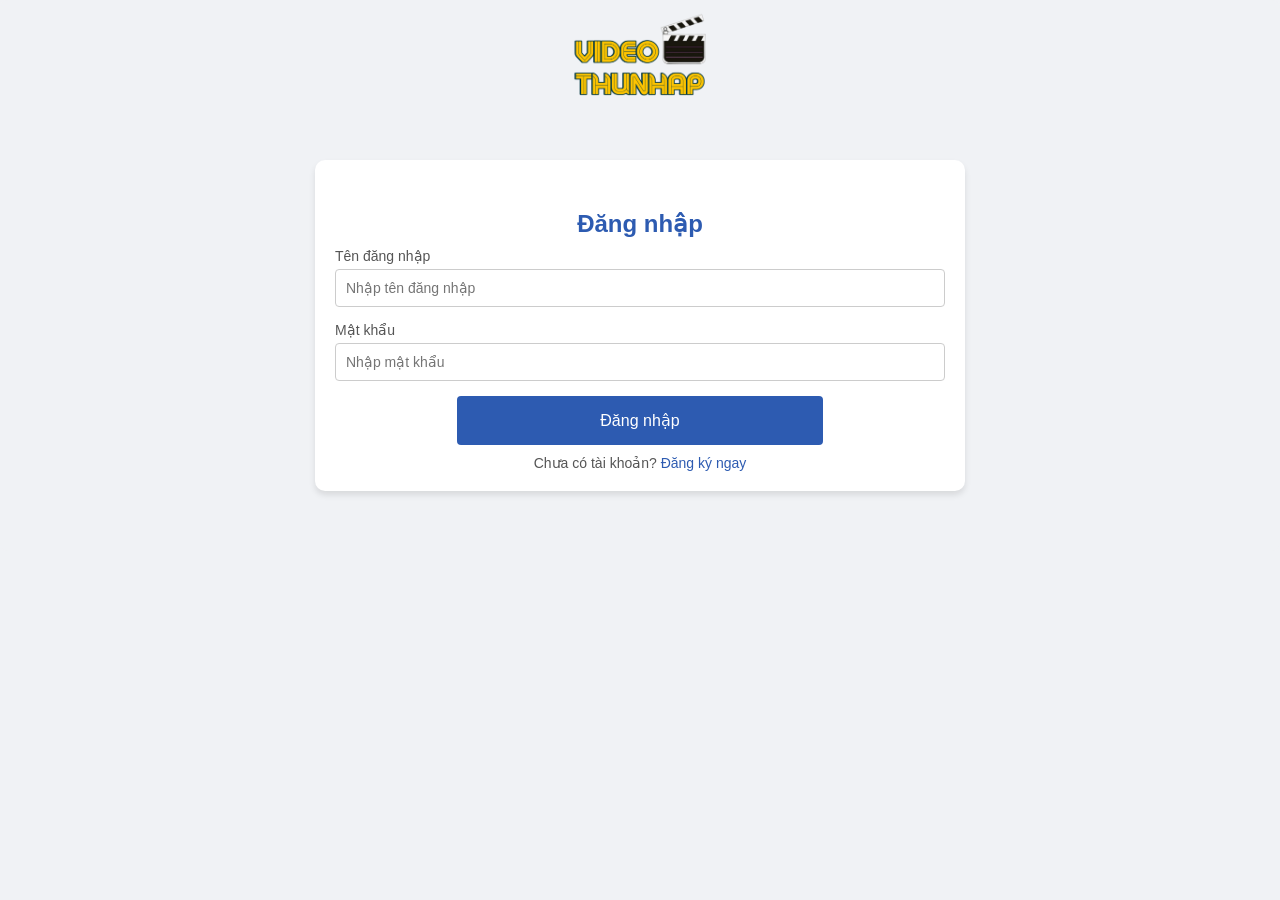
<file: login.html>
<!DOCTYPE html>
<html lang="en">
  <head>
    <meta charset="UTF-8" />
    <meta name="viewport" content="width=device-width, initial-scale=1.0" />
    <title>Đăng nhập</title>
    <style>
      * {
        box-sizing: border-box;
        margin: 0;
        padding: 0;
      }
      body {
        font-family: Arial, sans-serif;
        background: #f0f2f5;
        
      }
      .btn-dang-nhap-dang-ky {
        display: flex;
        justify-content: center;
        width: 100%;
        margin-bottom: 20px;
        gap: 10px;
      }
      .btn-dang-nhap-dang-ky button {
        padding: 15px;
        border-radius: 5px;
        border: none;
        background: #2d5bb1;
        color: white;
        cursor: pointer;
      }

      .container {
        background: #f0f2f5;
        padding: 10px;
        border-radius: 8px;
        width: 100%;
        
      }
      .container h2 {
        text-align: center;
        margin-bottom: 20px;
        color: #333;
      }
      .login-form {
        max-width: 650px;
        margin: 0 auto;
        padding: 20px;
        padding-left: 20px;
        padding-right: 20px;
        background-color: white;
        margin-top: 50px;
        margin-bottom: 50px;
        border-radius: 10px;
        box-shadow: 0 4px 6px rgba(0, 0, 0, 0.1);
      }
      .logo {
        width: 150px;
        margin-bottom: 20px;
        display: block;
        margin-left: auto;
        margin-right: auto;
      }
      .form-group {
        margin-bottom: 15px;
      }
      .form-group label {
        display: block;
        margin-bottom: 5px;
        color: #555;
        font-size: 14px;
      }
      .form-group input {
        width: 100%;
        padding: 10px;
        font-size: 14px;
        border: 1px solid #ccc;
        border-radius: 4px;
      }
      .form-group input:focus {
        border-color: #66afe9;
        outline: none;
      }
      .error-message {
        color: red;
        font-size: 12px;
        margin-top: 5px;
        display: none;
      }
      .btn {
        width: 60%;
        padding: 15px;
        background: #2d5bb1;
        border: none;
        border-radius: 4px;
        color: #fff;
        font-size: 16px;
        cursor: pointer;
        margin-top: 10px;
        display: block;
        margin-left: auto;
        margin-right: auto;
      }
      .btn:hover {
        background: #4a84b3;
      }
      .title-main {
        text-align: center;
        font-size: 30px;
        color: #333;
        margin-top: 30px;
        margin-bottom: -20px;
      }
    </style>
  </head>

  <body>
    <div class="container">
        <header>
            <a href="/">
              <img
                class="logo"
                src="image/logo.png"
                alt=""
              />
            </a>
          </header>
      <div id="login-form" class="login-form">
        <h2
          style="
            text-align: center;
            margin-top: 30px;
            margin-bottom: 10px;
            color: #2d5bb1;
          "
        >
          Đăng nhập
        </h2>
        <div class="form-group">
          <label for="username">Tên đăng nhập</label>
          <input type="text" id="username" placeholder="Nhập tên đăng nhập" />
          <div class="error-message" id="usernameError">
            Vui lòng nhập tên đăng nhập
          </div>
        </div>
        <div class="form-group">
          <label for="password">Mật khẩu</label>
          <input type="password" id="password" placeholder="Nhập mật khẩu" />
          <div class="error-message" id="passwordError">
            Vui lòng nhập mật khẩu
          </div>
        </div>
        <button class="btn" onclick="login()">Đăng nhập</button>
        <p
          style="
            text-align: center;
            margin-top: 10px;
            font-size: 14px;
            color: #555;
          "
        >
          Chưa có tài khoản?
          <a href="/index.html" style="color: #2d5bb1; text-decoration: none"
            >Đăng ký ngay</a
          >
        </p>
      </div>
    </div>
    <script>
        function login() {
        // Lấy giá trị từ các input
        var username = document.getElementById("username").value.trim();
        var password = document.getElementById("password").value;

        // Reset thông báo lỗi
        document.getElementById("usernameError").style.display = "none";
        document.getElementById("passwordError").style.display = "none";

        var isValid = true;

        // Kiểm tra từng trường
        if (username === "") {
          document.getElementById("usernameError").style.display = "block";
          isValid = false;
        }
        if (password === "") {
          document.getElementById("passwordError").style.display = "block";
          isValid = false;
        }

        // Nếu tất cả thông tin hợp lệ thì lưu và chuyển hướng
        if (isValid) {
          // Lưu tên đăng nhập vào localStorage để hiển thị ở trang greeting.html
          localStorage.setItem("username", username);
          // Nếu cần lưu thêm các thông tin khác:
          // Chuyển hướng sang trang greeting.html
          window.location.href = "taikhoan.html";
        }
      }
    </script>
  </body>
</html>
</file>
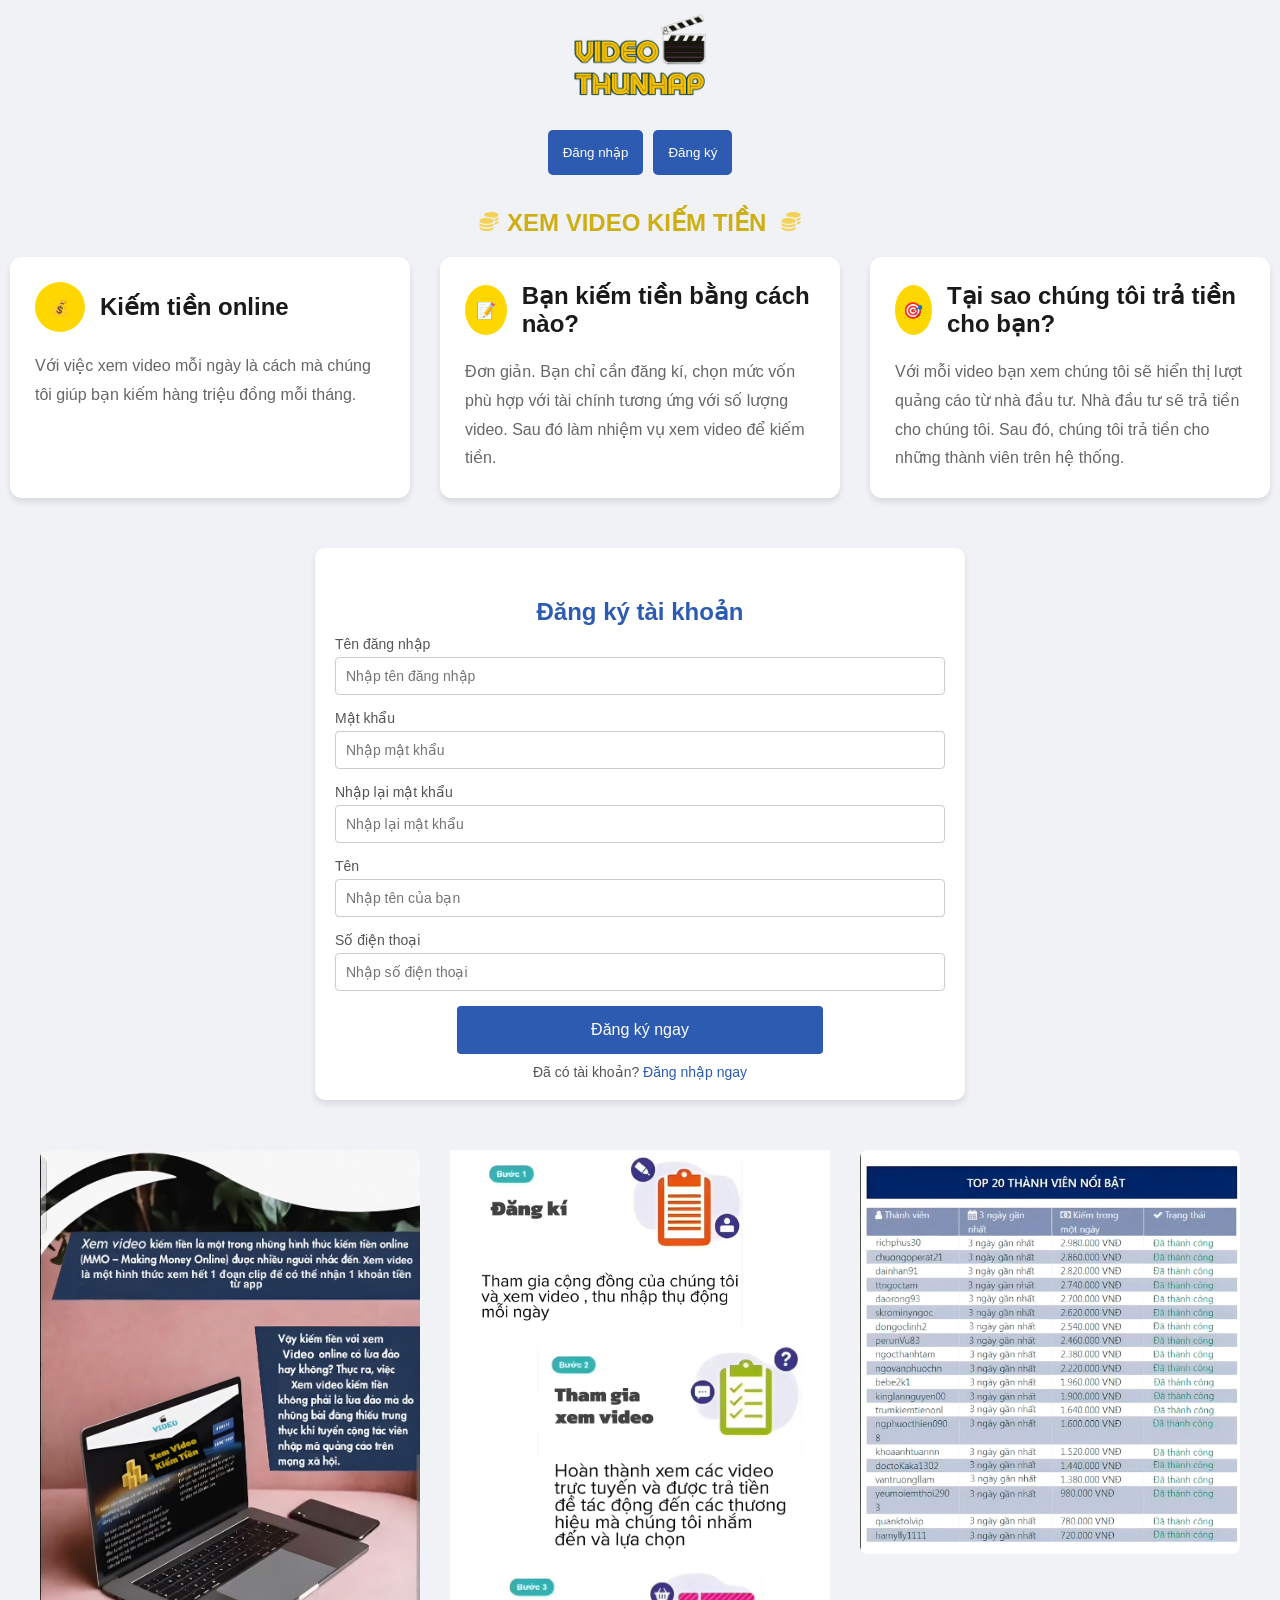
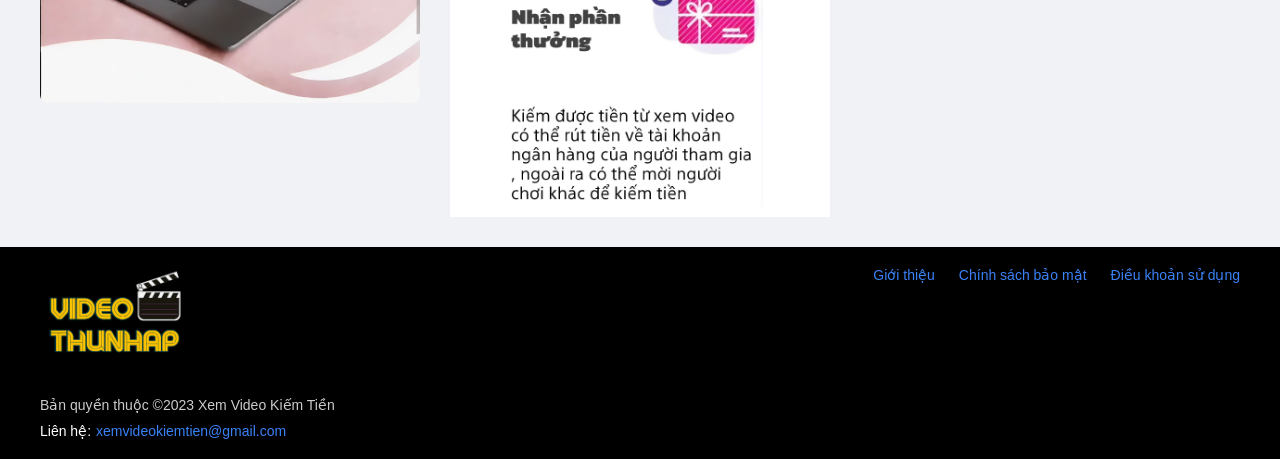
<file: taikhoan.html>
<!DOCTYPE html>
<html lang="vi">
<head>
  <meta charset="UTF-8">
  <title>Chào Mừng</title>
  <meta name="viewport" content="width=device-width, initial-scale=1.0">
  <style>
    /* Reset cơ bản */
    * {
      margin: 0;
      padding: 0;
      box-sizing: border-box;
    }
    body {
      font-family: 'Arial', sans-serif;
      background-color: #f8f9fa;
      color: #333;
      line-height: 1.6;
      padding: 10px;
    }
    .logo {
        width: 150px;
        margin-bottom: 20px;
        display: block;
        margin-left: auto;
        margin-right: auto;
      }
    /* Dashboard */
    .dashboard {
      min-height: 1vh;
      background-color: #fff;
      max-width: 800px;
      margin: 20px auto;
      padding: 20px;
      border-radius: 8px;
      box-shadow: 0 2px 5px rgba(0, 0, 0, 0.1);
    }
    .dashboard p {
      margin-bottom: 10px;
      font-size: 18px;
    }
    .dashboard button {
      background-color: #28a745;
      color: #fff;
      border: none;
      padding: 10px 20px;
      border-radius: 4px;
      cursor: pointer;
      font-size: 16px;
      transition: background 0.3s;
    }
    .dashboard button:hover {
      background-color: #218838;
    }
    /* Danh sách video */
    .video-list {
      max-width: 1000px;
      margin: 20px auto;
      display: grid;
      grid-template-columns: 1fr; /* Mặc định 1 cột cho thiết bị nhỏ */
      gap: 20px;
      padding: 0 10px;
    }
    /* Hiển thị 3 cột trên PC (độ rộng màn hình từ 1024px trở lên) */
    @media screen and (min-width: 1024px) {
      .video-list {
        grid-template-columns: repeat(3, 1fr);
      }
    }
    .video-item {
      background-color: #fff;
      border-radius: 8px;
      overflow: hidden;
      box-shadow: 0 2px 5px rgba(0, 0, 0, 0.1);
      transition: transform 0.3s, box-shadow 0.3s;
      cursor: pointer;
    }
    .video-item:hover {
      transform: translateY(-5px);
      box-shadow: 0 4px 10px rgba(0, 0, 0, 0.15);
    }
    /* Container chứa hình ảnh và icon play */
    .video-thumbnail {
      position: relative;
    }
    .video-thumbnail img {
      width: 100%;
      display: block;
    }
    /* Icon play dạng tam giác */
    .play-icon {
      position: absolute;
      top: 50%;
      left: 50%;
      transform: translate(-50%, -50%);
      font-size: 50px;
      color: rgba(255, 255, 255, 0.8);
      pointer-events: none;
    }
    /* Thông tin video */
    .video-info {
      padding: 15px;
      text-align: center;
    }
    .video-info h3 {
      font-size: 20px;
      margin-bottom: 10px;
      color: #333;
    }
    .video-info p {
      font-size: 16px;
      color: #777;
    }
    /* Thông báo kích hoạt tài khoản */
    .notification {
      position: fixed;
      top: 0;
      left: 0;
      width: 100%;
      height: 100%;
      background: rgba(0,0,0,0.6);
      display: none;
      align-items: center;
      justify-content: center;
      z-index: 1000;
    }
    .notification-content {
      background: #fff;
      padding: 30px;
      border-radius: 8px;
      text-align: center;
      max-width: 400px;
      width: 90%;
    }
    .notification-content p {
      font-size: 18px;
      margin-bottom: 20px;
    }
    .notification-content button {
      background: #007bff;
      color: #fff;
      border: none;
      padding: 10px 20px;
      border-radius: 4px;
      cursor: pointer;
      font-size: 16px;
      margin: 0 10px;
      transition: background 0.3s;
    }
    .notification-content button:hover {
      background: #0056b3;
    }
    .footer {
        background-color: #000000;
        color: #ffffff;
        padding: 20px;
        margin-top: 20px;
        font-family: Arial, sans-serif;
      }
      .logo-footer {
        width: 150px;
        margin-bottom: 20px;
        display: block;
      }

      .footer-container {
        max-width: 1200px;
        margin: 0 auto;
        display: flex;
        justify-content: space-between;
        align-items: flex-start;
      }

      .footer-left {
        display: flex;
        flex-direction: column;
        gap: 10px;
      }

      .brand {
        display: flex;
        align-items: center;
        gap: 10px;
      }

      .brand-name {
        color: #ffd700;
        font-size: 20px;
        font-weight: bold;
      }

      .copyright {
        font-size: 14px;
        opacity: 0.8;
      }

      .contact {
        font-size: 14px;
      }

      .contact a {
        color: #3b82f6;
        text-decoration: none;
        margin-left: 5px;
      }

      .contact a:hover {
        text-decoration: underline;
      }

      .footer-right {
        display: flex;
        gap: 24px;
      }

      .footer-right a {
        color: #3b82f6;
        text-decoration: none;
        font-size: 14px;
      }

      .footer-right a:hover {
        text-decoration: underline;
      }

      /* Responsive design */
      @media (max-width: 768px) {
        .footer-container {
          flex-direction: column;
          gap: 20px;
        }

        .footer-right {
          gap: 15px;
        }
      }
  </style>
</head>
<body>
  <header>
    <a href="/">
      <img
        class="logo"
        src="image/logo.png"
        alt="logo"
      />
    </a>
  </header>
  <!-- Dashboard -->
  <div class="dashboard">
    <p><svg xmlns="http://www.w3.org/2000/svg" height="14" width="12.25" viewBox="0 0 448 512"><!--!Font Awesome Free 6.7.2 by @fontawesome - https://fontawesome.com License - https://fontawesome.com/license/free Copyright 2025 Fonticons, Inc.--><path d="M224 256A128 128 0 1 0 224 0a128 128 0 1 0 0 256zm-45.7 48C79.8 304 0 383.8 0 482.3C0 498.7 13.3 512 29.7 512l388.6 0c16.4 0 29.7-13.3 29.7-29.7C448 383.8 368.2 304 269.7 304l-91.4 0z"/></svg> Xin chào: <span id="username" style="font-weight: bold; color: #007bff;"></span></p>
    <p><svg xmlns="http://www.w3.org/2000/svg" height="14" width="14" viewBox="0 0 512 512"><!--!Font Awesome Free 6.7.2 by @fontawesome - https://fontawesome.com License - https://fontawesome.com/license/free Copyright 2025 Fonticons, Inc.--><path d="M320 96L192 96 144.6 24.9C137.5 14.2 145.1 0 157.9 0L354.1 0c12.8 0 20.4 14.2 13.3 24.9L320 96zM192 128l128 0c3.8 2.5 8.1 5.3 13 8.4C389.7 172.7 512 250.9 512 416c0 53-43 96-96 96L96 512c-53 0-96-43-96-96C0 250.9 122.3 172.7 179 136.4c0 0 0 0 0 0s0 0 0 0c4.8-3.1 9.2-5.9 13-8.4zm84 88c0-11-9-20-20-20s-20 9-20 20l0 14c-7.6 1.7-15.2 4.4-22.2 8.5c-13.9 8.3-25.9 22.8-25.8 43.9c.1 20.3 12 33.1 24.7 40.7c11 6.6 24.7 10.8 35.6 14l1.7 .5c12.6 3.8 21.8 6.8 28 10.7c5.1 3.2 5.8 5.4 5.9 8.2c.1 5-1.8 8-5.9 10.5c-5 3.1-12.9 5-21.4 4.7c-11.1-.4-21.5-3.9-35.1-8.5c-2.3-.8-4.7-1.6-7.2-2.4c-10.5-3.5-21.8 2.2-25.3 12.6s2.2 21.8 12.6 25.3c1.9 .6 4 1.3 6.1 2.1c0 0 0 0 0 0s0 0 0 0c8.3 2.9 17.9 6.2 28.2 8.4l0 14.6c0 11 9 20 20 20s20-9 20-20l0-13.8c8-1.7 16-4.5 23.2-9c14.3-8.9 25.1-24.1 24.8-45c-.3-20.3-11.7-33.4-24.6-41.6c-11.5-7.2-25.9-11.6-37.1-15c0 0 0 0 0 0l-.7-.2c-12.8-3.9-21.9-6.7-28.3-10.5c-5.2-3.1-5.3-4.9-5.3-6.7c0-3.7 1.4-6.5 6.2-9.3c5.4-3.2 13.6-5.1 21.5-5c9.6 .1 20.2 2.2 31.2 5.2c10.7 2.8 21.6-3.5 24.5-14.2s-3.5-21.6-14.2-24.5c-6.5-1.7-13.7-3.4-21.1-4.7l0-13.9z"/></svg> Số dư: <span id="balance" style="font-weight: bold; color: #28a745;">0 vnđ</span></p>
    <p><svg xmlns="http://www.w3.org/2000/svg" height="14" width="15.75" viewBox="0 0 576 512"><!--!Font Awesome Free 6.7.2 by @fontawesome - https://fontawesome.com License - https://fontawesome.com/license/free Copyright 2025 Fonticons, Inc.--><path d="M0 128C0 92.7 28.7 64 64 64l256 0c35.3 0 64 28.7 64 64l0 256c0 35.3-28.7 64-64 64L64 448c-35.3 0-64-28.7-64-64L0 128zM559.1 99.8c10.4 5.6 16.9 16.4 16.9 28.2l0 256c0 11.8-6.5 22.6-16.9 28.2s-23 5-32.9-1.6l-96-64L416 337.1l0-17.1 0-128 0-17.1 14.2-9.5 96-64c9.8-6.5 22.4-7.2 32.9-1.6z"/></svg> Số video đã xem: <span id="videosWatched" style="font-weight: bold; color: #ffc107;">0</span></p>
    <p><svg xmlns="http://www.w3.org/2000/svg" height="14" width="15.75" viewBox="0 0 576 512"><!--!Font Awesome Free 6.7.2 by @fontawesome - https://fontawesome.com License - https://fontawesome.com/license/free Copyright 2025 Fonticons, Inc.--><path d="M316.9 18C311.6 7 300.4 0 288.1 0s-23.4 7-28.8 18L195 150.3 51.4 171.5c-12 1.8-22 10.2-25.7 21.7s-.7 24.2 7.9 32.7L137.8 329 113.2 474.7c-2 12 3 24.2 12.9 31.3s23 8 33.8 2.3l128.3-68.5 128.3 68.5c10.8 5.7 23.9 4.9 33.8-2.3s14.9-19.3 12.9-31.3L438.5 329 542.7 225.9c8.6-8.5 11.7-21.2 7.9-32.7s-13.7-19.9-25.7-21.7L381.2 150.3 316.9 18z"/></svg> Tình trạng tài khoản: <span id="accountStatus" style="font-weight: bold; color: red;">Chưa kích hoạt</span></p>
    <button id="withdrawBtn" style="background-color: #28a745; color: #fff; border: none; padding: 10px 20px; border-radius: 4px; cursor: pointer; font-size: 16px; transition: background 0.3s;">Rút tiền</button>
  </div>

  <!-- Danh sách video -->
  <div class="video-list">
    <!-- Video 1 -->
    <div class="video-item" onclick="videoClick('video1')">
      <div class="video-thumbnail">
        <img src="https://media.themoviedb.org/t/p/w250_and_h141_face/q3jHCb4dMfYF6ojikKuHd6LscxC.jpg" alt="Video 1">
        <div class="play-icon">&#9658;</div>
      </div>
      <div class="video-info">
        <h3>Nhiệm vụ 1</h3>
      </div>
    </div>
    <!-- Video 2 -->
    <div class="video-item" onclick="videoClick('video2')">
      <div class="video-thumbnail">
        <img src="https://media.themoviedb.org/t/p/w250_and_h141_face/q3jHCb4dMfYF6ojikKuHd6LscxC.jpg" alt="Video 2">
        <div class="play-icon">&#9658;</div>
      </div>
      <div class="video-info">
        <h3>Nhiệm vụ 2</h3>
      </div>
    </div>
    <!-- Video 3 -->
    <div class="video-item" onclick="videoClick('video3')">
      <div class="video-thumbnail">
        <img src="https://media.themoviedb.org/t/p/w250_and_h141_face/q3jHCb4dMfYF6ojikKuHd6LscxC.jpg" alt="Video 3">
        <div class="play-icon">&#9658;</div>
      </div>
      <div class="video-info">
        <h3>Nhiệm vụ 3</h3>
      </div>
    </div>
    <!-- Các video bổ sung khác -->
    <div class="video-item" onclick="videoClick('video4')">
      <div class="video-thumbnail">
        <img src="https://media.themoviedb.org/t/p/w250_and_h141_face/q3jHCb4dMfYF6ojikKuHd6LscxC.jpg" alt="Video 4">
        <div class="play-icon">&#9658;</div>
      </div>
      <div class="video-info">
        <h3>Nhiệm vụ 4</h3>
      </div>
    </div>
    <div class="video-item" onclick="videoClick('video5')">
      <div class="video-thumbnail">
        <img src="https://media.themoviedb.org/t/p/w250_and_h141_face/q3jHCb4dMfYF6ojikKuHd6LscxC.jpg" alt="Video 5">
        <div class="play-icon">&#9658;</div>
      </div>
      <div class="video-info">
        <h3>Nhiệm vụ 5</h3>
      </div>
    </div>
    <div class="video-item" onclick="videoClick('video6')">
      <div class="video-thumbnail">
        <img src="https://media.themoviedb.org/t/p/w250_and_h141_face/q3jHCb4dMfYF6ojikKuHd6LscxC.jpg" alt="Video 6">
        <div class="play-icon">&#9658;</div>
      </div>
      <div class="video-info">
        <h3>Nhiệm vụ 6</h3>
      </div>
    </div>
    <div class="video-item" onclick="videoClick('video7')">
      <div class="video-thumbnail">
        <img src="https://media.themoviedb.org/t/p/w250_and_h141_face/q3jHCb4dMfYF6ojikKuHd6LscxC.jpg" alt="Video 7">
        <div class="play-icon">&#9658;</div>
      </div>
      <div class="video-info">
        <h3>Nhiệm vụ 7</h3>
      </div>
    </div>
    <div class="video-item" onclick="videoClick('video8')">
      <div class="video-thumbnail">
        <img src="https://media.themoviedb.org/t/p/w250_and_h141_face/q3jHCb4dMfYF6ojikKuHd6LscxC.jpg" alt="Video 8">
        <div class="play-icon">&#9658;</div>
      </div>
      <div class="video-info">
        <h3>Nhiệm vụ 8</h3>
      </div>
    </div>
    <div class="video-item" onclick="videoClick('video8')">
      <div class="video-thumbnail">
        <img src="https://media.themoviedb.org/t/p/w250_and_h141_face/q3jHCb4dMfYF6ojikKuHd6LscxC.jpg" alt="Video 8">
        <div class="play-icon">&#9658;</div>
      </div>
      <div class="video-info">
        <h3>Nhiệm vụ 9</h3>
      </div>
    </div>
  </div>

  <!-- Thông báo kích hoạt tài khoản -->
  <div class="notification" id="notification">
    <div class="notification-content">
      <svg xmlns="http://www.w3.org/2000/svg" height="42" width="32" viewBox="0 0 384 512"><!--!Font Awesome Free 6.7.2 by @fontawesome - https://fontawesome.com License - https://fontawesome.com/license/free Copyright 2025 Fonticons, Inc.--><path fill="#f42a2a" d="M342.6 150.6c12.5-12.5 12.5-32.8 0-45.3s-32.8-12.5-45.3 0L192 210.7 86.6 105.4c-12.5-12.5-32.8-12.5-45.3 0s-12.5 32.8 0 45.3L146.7 256 41.4 361.4c-12.5 12.5-12.5 32.8 0 45.3s32.8 12.5 45.3 0L192 301.3 297.4 406.6c12.5 12.5 32.8 12.5 45.3 0s12.5-32.8 0-45.3L237.3 256 342.6 150.6z"/></svg>      <p>Tài khoản của bạn chưa được kích hoạt, vui lòng mua gói để kích hoạt!</p>
      <button onclick="activateAccount()">Mua gói</button>
      <button style="background-color: red;" onclick="closeNotification()">Đóng</button>
    </div>
  </div>

  <footer class="footer">
    <div class="footer-container">
      <div class="footer-left">
        <div class="brand">
          <img
            class="logo-footer"
            src="image/logo.png"
            alt=""
          />
        </div>
        <div class="copyright">Bản quyền thuộc ©2023 Xem Video Kiếm Tiền</div>
        <div class="contact">
          Liên hệ:<a href="mailto:xemvideokiemtien@gmail.com"
            >xemvideokiemtien@gmail.com</a
          >
        </div>
      </div>
      <div class="footer-right">
        <a href="/gioi-thieu">Giới thiệu</a>
        <a href="/chinh-sach-bao-mat">Chính sách bảo mật</a>
        <a href="/dieu-khoan">Điều khoản sử dụng</a>
      </div>
    </div>
  </footer>

  <script>
    // Lấy tên đăng nhập từ localStorage
    var username = localStorage.getItem("username");
    if (!username) {
      // Nếu chưa đăng nhập, chuyển hướng về trang index.html
      window.location.href = "index.html";
    }
    document.getElementById("username").textContent = username;

    // Xử lý sự kiện click vào video
    function videoClick(videoId) {
      // Tại đây bạn có thể kiểm tra trạng thái kích hoạt của tài khoản
      // Hiện thông báo kích hoạt
      document.getElementById("notification").style.display = "flex";
    }

    // Đóng thông báo
    function closeNotification() {
      document.getElementById("notification").style.display = "none";
    }

    // Xử lý nút kích hoạt: chuyển hướng đến trang mua gói
    function activateAccount() {
      window.location.href = "/danhsachgoi.html";
    }

    // Xử lý nút "Rút tiền"
    document.getElementById("withdrawBtn").addEventListener("click", function() {
      alert("Số dư hiện tại của bạn không đủ!");
    });
  </script>
</body>
</html>
</file>
